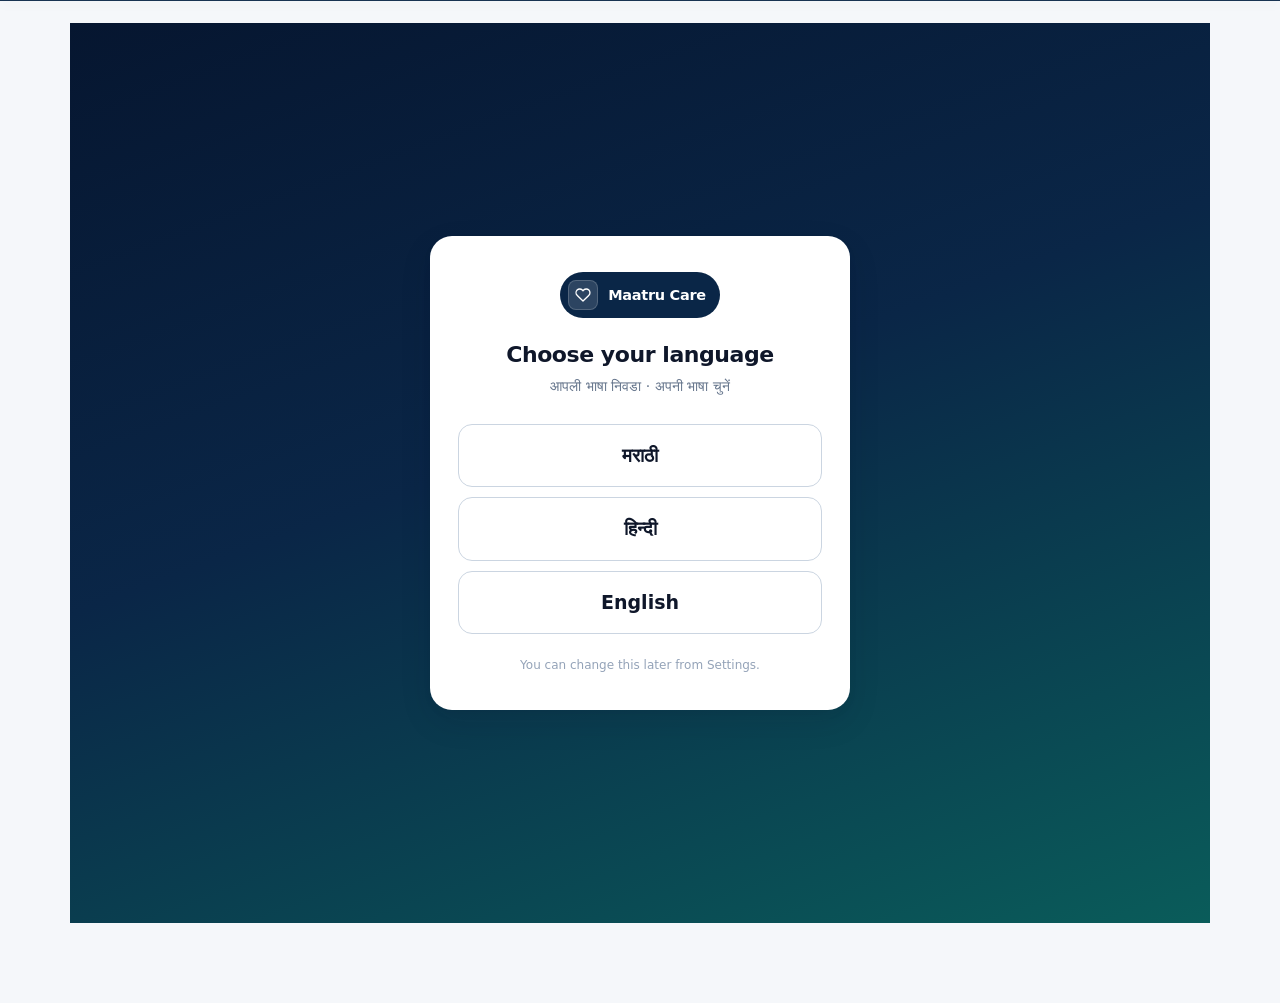
<file: index.html>
<!DOCTYPE html>
<html lang="en">
<head>
<meta charset="utf-8">
<meta name="viewport" content="width=device-width, initial-scale=1, viewport-fit=cover">
<meta name="theme-color" content="#0A2647">
<meta name="color-scheme" content="light">
<title>Maatru Care · Maternal Health Portal</title>
<link rel="icon" href="data:image/svg+xml,<svg xmlns='http://www.w3.org/2000/svg' viewBox='0 0 32 32'><rect width='32' height='32' rx='8' fill='%230A2647'/><path d='M16 24s-7-4.5-7-9.5A4.5 4.5 0 0 1 16 11a4.5 4.5 0 0 1 7 3.5c0 5-7 9.5-7 9.5z' fill='white'/></svg>">
<link rel="stylesheet" href="assets/css/base.css">
<link rel="stylesheet" href="assets/css/layout.css">
<link rel="stylesheet" href="assets/css/components.css">
<link rel="stylesheet" href="assets/css/auth.css">
<link rel="stylesheet" href="assets/css/nav.css">
</head>
<body>
<div id="topbar"></div>
<div id="subheader"></div>
<main id="app" class="app"></main>
<nav id="appnav" class="appnav" aria-label="Primary navigation"></nav>
<div id="sheet" class="sheet" aria-hidden="true"></div>
<div id="toasts" class="toasts" aria-live="polite" aria-atomic="true"></div>

<script src="assets/js/config.js"></script>
<script src="assets/js/i18n.js"></script>
<script src="assets/js/utils.js"></script>
<script src="assets/js/schedule.js"></script>
<script src="assets/js/store.js"></script>
<script src="assets/js/seed.js"></script>
<script src="assets/js/components.js"></script>
<script src="assets/js/charts.js"></script>
<script src="assets/js/views.auth.js"></script>
<script src="assets/js/views.asha.js"></script>
<script src="assets/js/views.woman.js"></script>
<script src="assets/js/views.detail.js"></script>
<script src="assets/js/app.js"></script>
</body>
</html>
</file>
<file: assets/css/base.css>
/* ============================================================
   base.css — tokens, reset, typography, utilities
   ============================================================ */
*,*::before,*::after{box-sizing:border-box}
*{margin:0;padding:0}

:root{
  --font-sans:"Noto Sans","Noto Sans Devanagari",system-ui,
              -apple-system,"Segoe UI",Roboto,"Helvetica Neue",Arial,sans-serif;
  --font-mono:ui-monospace,SFMono-Regular,Menlo,Consolas,monospace;

  --fs-display:2.125rem;
  --fs-h1:1.625rem;
  --fs-h2:1.375rem;
  --fs-h3:1.1875rem;
  --fs-body-lg:1.125rem;
  --fs-body:1rem;
  --fs-body-sm:0.875rem;
  --fs-caption:0.8125rem;
  --fs-pill:0.75rem;

  --lh-tight:1.2;
  --lh-snug:1.35;
  --lh-body:1.55;
  --lh-devanagari:1.65;

  --navy-950:#061630;
  --navy-900:#0A2647;
  --navy-800:#0F3358;
  --navy-700:#1E4269;
  --navy-100:#DCE7F5;
  --navy-50:#F0F5FC;

  --brand-900:#08302e;
  --brand-800:#0A5C5A;
  --brand-700:#0E7C7B;
  --brand-600:#14A39A;
  --brand-500:#2DC4B8;
  --brand-100:#CCFBF1;
  --brand-50:#F0FDFA;

  --rose-800:#9F1239;
  --rose-700:#BE123C;
  --rose-600:#E11D48;
  --rose-100:#FFE4E6;
  --rose-50:#FFF1F2;

  --ok-700:#15803D;   --ok-600:#16A34A;   --ok-100:#DCFCE7;   --ok-50:#F0FDF4;
  --warn-700:#B45309; --warn-600:#D97706; --warn-100:#FEF3C7; --warn-50:#FFFBEB;
  --bad-700:#991B1B;  --bad-600:#DC2626;  --bad-100:#FEE2E2;  --bad-50:#FEF2F2;
  --info-700:#0E7490; --info-600:#0891B2; --info-100:#CFFAFE; --info-50:#ECFEFF;

  --ink-900:#0F172A; --ink-800:#1E293B; --ink-700:#334155;
  --ink-600:#475569; --ink-500:#64748B; --ink-400:#94A3B8;
  --ink-300:#CBD5E1; --ink-200:#E2E8F0; --ink-100:#F1F5F9; --ink-50:#F8FAFC;

  --surface:#FFFFFF;
  --surface-2:#F8FAFC;
  --bg:#F5F7FA;
  --line:#E4E8F0;
  --line-strong:#CBD5E1;

  --r-xs:6px; --r-sm:9px; --r:12px; --r-md:14px;
  --r-lg:16px; --r-xl:22px; --r-full:999px;

  --sh-xs:0 1px 2px rgba(15,23,42,.05);
  --sh-sm:0 1px 3px rgba(15,23,42,.07), 0 1px 2px rgba(15,23,42,.04);
  --sh-md:0 4px 12px rgba(15,23,42,.08), 0 2px 4px rgba(15,23,42,.04);
  --sh-lg:0 12px 32px rgba(15,23,42,.10), 0 4px 8px rgba(15,23,42,.04);
  --sh-brand:0 4px 12px rgba(14,124,123,.25);
  --sh-rose:0 4px 12px rgba(190,18,60,.22);

  --sp-1:4px; --sp-2:8px; --sp-3:12px; --sp-4:16px; --sp-5:20px;
  --sp-6:24px; --sp-8:32px; --sp-10:40px;

  --ease:cubic-bezier(.4,0,.2,1);
  --dur:.16s;

  --chart-sys:#be123c;
  --chart-dia:#0f766e;

  /* topbar height — used by sticky subheader */
  --topbar-h:56px;
}
@media (max-width:640px){ :root{ --topbar-h:48px } }

html{-webkit-text-size-adjust:100%;text-size-adjust:100%}
body{
  font-family:var(--font-sans);
  font-size:var(--fs-body);
  line-height:var(--lh-body);
  color:var(--ink-900);
  background:var(--bg);
  -webkit-font-smoothing:antialiased;
  -moz-osx-font-smoothing:grayscale;
  min-height:100vh;
  overscroll-behavior-y:contain;
}

html[lang="mr"] body,
html[lang="hi"] body{line-height:var(--lh-devanagari)}

h1,h2,h3,h4{
  line-height:var(--lh-tight);
  color:var(--ink-900);
  font-weight:700;
  letter-spacing:-.02em;
}
h1{font-size:var(--fs-h1)}
h2{font-size:var(--fs-h2)}
h3{font-size:var(--fs-h3)}
h4{font-size:var(--fs-body)}

a{color:var(--brand-700);text-decoration:none;font-weight:600}
a:hover{text-decoration:underline;color:var(--brand-800)}

button{font:inherit;color:inherit;background:none;border:none;cursor:pointer}
input,select,textarea{font:inherit;color:inherit}
img,svg{display:block;max-width:100%}
table{border-collapse:collapse;width:100%}
ul{list-style:none}

:focus{outline:none}
:focus-visible{outline:2px solid var(--brand-700);outline-offset:2px;border-radius:4px}

::selection{background:var(--brand-100);color:var(--brand-900)}

.u-muted{color:var(--ink-500)}
.u-tiny{font-size:var(--fs-caption);line-height:1.4}
.u-small{font-size:var(--fs-body-sm);line-height:1.45}
.u-mono{font-family:var(--font-mono);letter-spacing:.02em;font-variant-numeric:tabular-nums}
.u-bold{font-weight:700}
.u-nowrap{white-space:nowrap}
.u-truncate{overflow:hidden;text-overflow:ellipsis;white-space:nowrap}
.u-center{text-align:center}
.u-right{text-align:right}
.u-hide{display:none !important}
.u-sr{position:absolute;width:1px;height:1px;padding:0;margin:-1px;
      overflow:hidden;clip:rect(0 0 0 0);white-space:nowrap;border:0}

.u-row{display:flex;align-items:center;gap:var(--sp-3)}
.u-between{display:flex;align-items:center;justify-content:space-between;
           gap:var(--sp-3);flex-wrap:wrap}
.u-stack{display:flex;flex-direction:column;gap:var(--sp-3)}
.u-grid{display:grid;gap:var(--sp-4)}
.u-grid-2{grid-template-columns:repeat(auto-fit,minmax(300px,1fr))}
.u-grid-3{grid-template-columns:repeat(auto-fit,minmax(200px,1fr))}
.u-grid-4{grid-template-columns:repeat(auto-fit,minmax(150px,1fr))}

.stat__n,.item__value,table.data td.num,.kv dd{font-variant-numeric:tabular-nums}

/* relative timestamp style */
.u-rel{
  font-size:var(--fs-caption);font-weight:700;
  color:var(--ink-500);
  font-variant-numeric:tabular-nums;
  letter-spacing:.01em;
}

@media (prefers-reduced-motion: reduce){
  *,*::before,*::after{animation-duration:.01ms !important;
    transition-duration:.01ms !important;scroll-behavior:auto !important}
}

html[lang="mr"] .pill,
html[lang="hi"] .pill{letter-spacing:0;text-transform:none;font-weight:700}

/* ── Devanagari line-height — collapse guard ─────────────
   Fixes cramped Marathi/Hindi labels inside list rows,
   tab strips, item rows, and stat captions.               */
html[lang="mr"] .item__label,
html[lang="hi"] .item__label{line-height:1.55}

html[lang="mr"] .tab,
html[lang="hi"] .tab{letter-spacing:0}

html[lang="mr"] .stat__l,
html[lang="hi"] .stat__l{letter-spacing:0;text-transform:none;font-size:12px}

/* lang picker + lang pill */
.lang-pill{
  display:inline-flex;align-items:center;gap:6px;
  background:var(--surface);border:1px solid var(--line-strong);
  border-radius:var(--r-full);
  padding:4px 10px;margin-bottom:20px;
  box-shadow:var(--sh-xs);
}
.lang-pill__icon{color:var(--ink-500);display:grid;place-items:center}
.lang-pill__icon svg{width:14px;height:14px}
.lang-pill__select{
  border:none;background:transparent;
  font-size:12.5px;font-weight:700;color:var(--ink-800);
  padding:2px 6px 2px 2px;min-height:auto;
  -webkit-appearance:none;appearance:none;cursor:pointer;
}
.lang-pill__select:focus{outline:none}

.langpicker{
  min-height:100vh;
  display:flex;align-items:center;justify-content:center;
  padding:32px 20px;
  background:linear-gradient(160deg,
    var(--navy-950) 0%, var(--navy-900) 45%, var(--brand-800) 100%);
}
.langpicker__card{
  width:100%;max-width:420px;
  background:var(--surface);border-radius:var(--r-xl);
  padding:36px 28px;box-shadow:var(--sh-lg);
  text-align:center;
}
.langpicker__brand{
  display:inline-flex;align-items:center;gap:10px;
  background:var(--navy-900);
  padding:8px 14px 8px 8px;
  border-radius:var(--r-full);
  margin-bottom:24px;
}
.langpicker__brand .brand__mark{
  width:30px;height:30px;border-radius:8px;
  background:rgba(255,255,255,.14);
}
.langpicker__brand .brand__mark svg{width:16px;height:16px}
.langpicker__brand .auth__brandname{font-size:14.5px}
.langpicker__title{
  font-size:22px;font-weight:700;color:var(--ink-900);
  margin-bottom:8px;letter-spacing:-.02em;
}
.langpicker__sub{
  font-size:14px;color:var(--ink-500);margin-bottom:26px;
}
.langpicker__opts{display:flex;flex-direction:column;gap:10px}
.langpicker__opt{
  padding:16px;
  font-size:19px;font-weight:700;
  background:var(--surface);color:var(--ink-900);
  border:1.5px solid var(--line-strong);
  border-radius:var(--r-md);
  transition:all var(--dur) var(--ease);
  min-height:60px;
}
.langpicker__opt:hover{
  border-color:var(--brand-700);
  background:var(--brand-50);
  transform:translateY(-1px);
}
.langpicker__note{
  font-size:12px;color:var(--ink-400);
  margin-top:22px;line-height:1.5;
}
</file>
<file: assets/css/layout.css>
/* ============================================================
   layout.css — shell, topbar, page, cards, auth split
   ============================================================ */

#topbar{
  position:sticky;top:0;z-index:60;
  background:var(--navy-900);
  color:#fff;
  border-bottom:1px solid rgba(255,255,255,.06);
  box-shadow:0 2px 12px rgba(6,22,48,.15);
  transition:transform .22s var(--ease);
  will-change:transform;
}
#topbar.is-hidden{transform:translateY(-100%)}

.topbar{
  max-width:1180px;margin:0 auto;
  padding:12px 20px;
  display:flex;align-items:center;gap:var(--sp-4);flex-wrap:wrap;
  min-height:56px;
}
.brand{display:flex;align-items:center;gap:12px;min-width:0}
.brand__mark{
  width:36px;height:36px;flex:none;border-radius:10px;
  background:rgba(255,255,255,.12);
  border:1px solid rgba(255,255,255,.18);
  display:grid;place-items:center;
}
.brand__mark svg{width:20px;height:20px}
.brand__text{min-width:0}
.brand__name{
  display:block;
  font-size:15.5px;font-weight:700;letter-spacing:-.01em;
  line-height:1.15;color:#fff;
}
.brand__sub{
  display:block;
  font-size:11px;color:rgba(255,255,255,.6);
  letter-spacing:.06em;text-transform:uppercase;font-weight:600;
  margin-top:2px;
}
.topbar__spacer{flex:1 1 auto}

.session{
  display:flex;align-items:center;gap:10px;
  background:rgba(255,255,255,.08);
  border:1px solid rgba(255,255,255,.14);
  border-radius:var(--r-full);
  padding:5px 6px;
}
.session__avatar{
  width:32px;height:32px;flex:none;border-radius:50%;
  background:rgba(255,255,255,.95);color:var(--navy-900);
  display:grid;place-items:center;font-weight:700;font-size:13px;
}
.session__meta{display:block;line-height:1.2;padding-right:2px;min-width:0}
.session__name{
  display:block;
  font-size:12.5px;font-weight:700;color:#fff;
}
.session__role{
  display:block;
  font-size:10.5px;font-weight:700;letter-spacing:.06em;
  text-transform:uppercase;color:rgba(255,255,255,.6);
  margin-top:1px;
}
.session__out{
  width:32px;height:32px;flex:none;border-radius:50%;
  display:grid;place-items:center;color:#fff;
  background:rgba(255,255,255,.06);
  border:1px solid rgba(255,255,255,.12);
  transition:background var(--dur) var(--ease);
}
.session__out:hover{background:rgba(255,255,255,.2)}
.session__out svg{width:15px;height:15px}

.app{max-width:1180px;margin:0 auto;padding:22px 20px 80px}

/* ── sticky patient sub-header ─────────────────────────── */
#subheader:empty{display:none}
.subheader{
  position:sticky;top:var(--topbar-h);z-index:55;
  background:var(--surface);
  border-bottom:1px solid var(--line);
  transition:top .22s var(--ease);
}
body.topbar-hidden .subheader{top:0}
.subheader__inner{
  max-width:1180px;margin:0 auto;
  padding:8px 20px;
  display:flex;align-items:center;gap:10px;
  min-height:42px;
}
.subheader__dot{
  width:8px;height:8px;border-radius:50%;flex:none;
  background:var(--ink-300);
}
.subheader__dot.is-hrp{background:var(--rose-700);box-shadow:0 0 0 3px var(--rose-100)}
.subheader__name{
  font-size:13.5px;font-weight:700;color:var(--ink-900);
  min-width:0;overflow:hidden;text-overflow:ellipsis;white-space:nowrap;
}
.subheader__id{
  font-family:var(--font-mono);font-size:11.5px;font-weight:700;
  color:var(--ink-500);letter-spacing:.02em;flex:none;
  background:var(--navy-50);border:1px solid var(--navy-100);
  padding:2px 7px;border-radius:var(--r-xs);
}
.subheader__hrp{
  margin-left:auto;flex:none;
  display:inline-flex;align-items:center;gap:5px;
  font-size:10.5px;font-weight:800;letter-spacing:.05em;
  text-transform:uppercase;
  color:var(--rose-800);background:var(--rose-100);
  padding:3px 8px;border-radius:var(--r-full);
}
.subheader__back{
  width:34px;height:34px;flex:none;border-radius:50%;
  display:grid;place-items:center;
  color:var(--ink-700);background:var(--ink-100);
  margin-left:-4px;
}
.subheader__back svg{width:16px;height:16px}
.subheader__back:hover{background:var(--ink-200)}

/* ── inline greeting (replaces session meta on mobile) ─── */
.greeting{
  display:flex;align-items:center;gap:11px;
  margin:0 0 16px;
}
.greeting__avatar{
  width:40px;height:40px;flex:none;border-radius:50%;
  background:var(--navy-900);color:#fff;
  display:grid;place-items:center;
  font-weight:700;font-size:15px;letter-spacing:-.01em;
}
.greeting__meta{line-height:1.25;min-width:0}
.greeting__hi{
  font-size:16px;font-weight:700;color:var(--ink-900);
  letter-spacing:-.01em;
}
.greeting__role{
  display:flex;align-items:center;gap:7px;
  font-size:11px;font-weight:700;letter-spacing:.06em;
  text-transform:uppercase;color:var(--ink-500);margin-top:3px;
}
.greeting__role .chip-id{font-size:10.5px;padding:2px 7px}

.page-head{margin:2px 0 18px}
.page-head h1{font-size:var(--fs-h1)}
.page-head p{color:var(--ink-500);font-size:var(--fs-body-sm);margin-top:6px}

.section-head{
  display:flex;align-items:center;justify-content:space-between;
  gap:var(--sp-3);flex-wrap:wrap;margin:26px 0 12px;
}
.section-head h2{font-size:var(--fs-h3)}
.section-head .count{
  font-size:var(--fs-caption);font-weight:700;color:var(--ink-600);
  background:var(--ink-100);border-radius:var(--r-full);padding:4px 12px;
}

.card{
  background:var(--surface);
  border:1px solid var(--line);
  border-radius:var(--r-lg);
  box-shadow:var(--sh-sm);
  padding:18px;
}
.card + .card{margin-top:14px}
.card__head{
  display:flex;align-items:center;justify-content:space-between;
  gap:var(--sp-3);flex-wrap:wrap;margin-bottom:14px;
}
.card__title{
  display:flex;align-items:center;gap:9px;
  font-size:var(--fs-h3);font-weight:700;color:var(--ink-900);
}
.card__title svg{width:18px;height:18px;color:var(--brand-700);flex:none}
.card__body{font-size:var(--fs-body)}
.card--flush{padding:0}
.card--flush .card__head{padding:18px 18px 0;margin-bottom:12px}

.divider{height:1px;background:var(--line);margin:14px 0}

.stats{
  display:grid;gap:12px;
  grid-template-columns:repeat(auto-fit,minmax(150px,1fr));
}
.stat{
  background:var(--surface);
  border:1px solid var(--line);
  border-radius:var(--r-md);
  padding:14px 16px;
  box-shadow:var(--sh-xs);
  position:relative;overflow:hidden;
}
.stat::before{
  content:'';position:absolute;left:0;top:0;bottom:0;width:4px;
  background:var(--ink-200);
}
.stat--brand::before{background:var(--brand-700)}
.stat--rose::before{background:var(--rose-700)}
.stat--warn::before{background:var(--warn-700)}
.stat--bad::before{background:var(--bad-700)}
.stat__n{
  font-size:28px;font-weight:700;letter-spacing:-.03em;
  line-height:1.1;color:var(--ink-900);
}
.stat--brand .stat__n{color:var(--brand-700)}
.stat--rose .stat__n{color:var(--rose-700)}
.stat--warn .stat__n{color:var(--warn-700)}
.stat--bad .stat__n{color:var(--bad-700)}
.stat__l{
  font-size:11px;font-weight:700;letter-spacing:.06em;
  text-transform:uppercase;color:var(--ink-500);margin-top:6px;
  line-height:1.3;
}

.wcard{transition:all var(--dur) var(--ease)}
.wcard:hover{
  border-color:var(--brand-700) !important;
  box-shadow:var(--sh-md) !important;
  transform:translateY(-1px);
}
.pickrow{transition:all var(--dur) var(--ease)}
.pickrow:hover{
  border-color:var(--brand-700) !important;
  box-shadow:var(--sh-md) !important;
  transform:translateY(-1px);
}

/* ── floating action button ────────────────────────────── */
.fab{
  position:fixed;
  right:16px;
  bottom:calc(72px + env(safe-area-inset-bottom,0px) + 12px);
  width:56px;height:56px;border-radius:50%;
  display:grid;place-items:center;
  background:var(--brand-700);color:#fff;
  box-shadow:var(--sh-lg);
  z-index:80;
  transition:transform .16s var(--ease), filter .16s var(--ease);
}
.fab:hover{filter:brightness(1.08)}
.fab:active{transform:scale(.94)}
.fab svg{width:24px;height:24px}
@media (min-width:641px){ .fab{right:24px} }

/* ── bottom sheet ──────────────────────────────────────── */
.sheet{
  position:fixed;inset:0;z-index:150;
  display:none;
}
.sheet.is-open{display:block}
.sheet__backdrop{
  position:absolute;inset:0;
  background:rgba(6,22,48,.45);
  animation:sheet-fade .18s var(--ease);
}
.sheet__panel{
  position:absolute;left:0;right:0;bottom:0;
  background:var(--surface);
  border-radius:20px 20px 0 0;
  box-shadow:0 -8px 32px rgba(15,23,42,.18);
  padding:8px 18px calc(18px + env(safe-area-inset-bottom,0px));
  max-height:82vh;overflow-y:auto;
  animation:sheet-up .22s var(--ease);
}
.sheet__grab{
  width:40px;height:4px;border-radius:2px;
  background:var(--ink-300);
  margin:8px auto 14px;
}
.sheet__title{
  font-size:16px;font-weight:700;color:var(--ink-900);
  margin-bottom:12px;padding-right:44px;
}
.sheet__close{
  position:absolute;right:12px;top:14px;
  width:34px;height:34px;border-radius:50%;
  display:grid;place-items:center;
  background:var(--ink-100);color:var(--ink-600);
}
.sheet__close svg{width:15px;height:15px}
@keyframes sheet-fade{from{opacity:0}to{opacity:1}}
@keyframes sheet-up{from{transform:translateY(24px)}to{transform:translateY(0)}}

.auth{
  min-height:100vh;
  display:grid;
  grid-template-columns:minmax(0,1fr) minmax(0,1.05fr);
  background:var(--bg);
}
@media (max-width:900px){
  .auth{grid-template-columns:1fr}
  .auth__aside{display:none}
}

.auth__aside{
  position:relative;overflow:hidden;
  background:var(--navy-900);
  background-image:linear-gradient(160deg,
    var(--navy-950) 0%, var(--navy-900) 45%, var(--brand-800) 100%);
  color:#fff;padding:48px 44px;
  display:flex;flex-direction:column;justify-content:space-between;
}
.auth__aside::after{
  content:'';position:absolute;right:-140px;bottom:-160px;
  width:420px;height:420px;border-radius:50%;
  background:radial-gradient(circle,rgba(14,124,123,.3),transparent 68%);
  pointer-events:none;
}
.auth__aside::before{
  content:'';position:absolute;left:-120px;top:-140px;
  width:340px;height:340px;border-radius:50%;
  background:radial-gradient(circle,rgba(190,18,60,.18),transparent 70%);
  pointer-events:none;
}
.auth__brand{
  display:flex;align-items:center;gap:12px;position:relative;z-index:1;
}
.auth__brand .brand__mark{
  width:44px;height:44px;border-radius:12px;
  background:rgba(255,255,255,.14);
  border:1px solid rgba(255,255,255,.2);
}
.auth__brand .brand__mark svg{width:24px;height:24px}
.auth__brandname{font-size:18px;font-weight:700;letter-spacing:-.02em;color:#fff}
.auth__brandsub{
  font-size:11px;letter-spacing:.08em;text-transform:uppercase;
  color:rgba(255,255,255,.6);font-weight:600;
}
.auth__hero{position:relative;z-index:1;max-width:420px}
.auth__hero h1{
  font-size:32px;line-height:1.18;color:#fff;
  letter-spacing:-.03em;margin-bottom:14px;
}
.auth__hero p{color:rgba(255,255,255,.78);font-size:15px;line-height:1.6}
.auth__points{margin-top:28px;display:flex;flex-direction:column;gap:12px}
.auth__points li{
  display:flex;gap:11px;align-items:flex-start;
  font-size:14px;color:rgba(255,255,255,.88);line-height:1.5;
}
.auth__points .tick{
  width:22px;height:22px;flex:none;border-radius:50%;
  background:rgba(255,255,255,.15);
  display:grid;place-items:center;margin-top:1px;
}
.auth__points .tick svg{width:11px;height:11px;color:#fff}
.auth__aside-foot{
  position:relative;z-index:1;
  font-size:12px;color:rgba(255,255,255,.5);
  border-top:1px solid rgba(255,255,255,.1);padding-top:18px;
  line-height:1.6;
}
.auth__panel{
  display:flex;align-items:center;justify-content:center;
  padding:40px 24px;
}
.auth__card{width:100%;max-width:420px}
.auth__card-head{margin-bottom:26px}
.auth__card-head h2{font-size:var(--fs-h2);margin-bottom:8px}
.auth__card-head p{color:var(--ink-500);font-size:var(--fs-body-sm);line-height:1.55}
.auth__switch{
  margin-top:20px;text-align:center;font-size:var(--fs-body-sm);
  color:var(--ink-500);
}
.auth__switch button{
  color:var(--brand-700);font-weight:700;text-decoration:underline;
}
.auth__legal{
  margin-top:22px;text-align:center;font-size:var(--fs-caption);
  color:var(--ink-400);line-height:1.6;
}

/* ============================================================
   MOBILE OVERRIDES  (≤640px)
   ============================================================ */
@media (max-width:640px){

  /* ── compact topbar — single row ──────────────────────── */
  #topbar{box-shadow:0 1px 6px rgba(6,22,48,.12)}

  .topbar{
    min-height:48px;
    padding:6px 12px;
    gap:10px;
    flex-wrap:nowrap;          /* ← stops the second row */
    align-items:center;
  }

  .brand{gap:8px;flex:1 1 auto;min-width:0}
  .brand__mark{width:30px;height:30px;border-radius:8px}
  .brand__mark svg{width:17px;height:17px}
  .brand__text{display:block;min-width:0}

  .brand__name{
    display:block;
    font-size:13.5px;
    line-height:1.15;
    white-space:nowrap;
    overflow:hidden;
    text-overflow:ellipsis;
  }
  .brand__sub{display:none}    /* reclaims a line */

  .session{padding:3px 4px 3px 3px;gap:6px;flex:none}
  .session__avatar{width:28px;height:28px;font-size:12px}

  .session__meta{
    display:block;
    line-height:1.1;
    min-width:0;
    max-width:92px;
  }
  .session__name{
    display:block;
    font-size:12px;
    white-space:nowrap;
    overflow:hidden;
    text-overflow:ellipsis;
  }
  .session__role{display:none}  /* role moves to greeting block */

  .session__out{width:28px;height:28px}
  .session__out svg{width:14px;height:14px}

  .app{padding:14px 14px calc(72px + env(safe-area-inset-bottom,0px))}

  .subheader__inner{padding:7px 14px;min-height:40px;gap:8px}
  .subheader__name{font-size:13px}

  .card{padding:14px}
  .card + .card{margin-top:12px}
  .card__head{margin-bottom:12px}
  .card__title{font-size:16px}

  .greeting{margin-bottom:14px}
  .greeting__avatar{width:36px;height:36px;font-size:14px}
  .greeting__hi{font-size:15px}
}

/* 2-col stats on phones (otherwise 1-per-row feels wasteful) */
@media (max-width:520px){
  .stats{grid-template-columns:1fr 1fr;gap:10px}
  .stat{padding:12px 13px}
  .stat__n{font-size:24px}
}

/* very small phones — hide session name, keep avatar */
@media (max-width:360px){
  .session__meta{display:none}
  .session{padding:3px}
  .brand__name{font-size:12.5px}
}
</file>
<file: assets/css/components.css>
/* ============================================================
   components.css — buttons, fields, pills, items, tables, toasts
   ============================================================ */

.btn{
  display:inline-flex;align-items:center;justify-content:center;gap:8px;
  padding:11px 20px;border-radius:var(--r-sm);
  font-size:var(--fs-body);font-weight:700;
  background:var(--brand-700);color:#fff;
  box-shadow:var(--sh-brand);
  transition:transform var(--dur) var(--ease), filter var(--dur) var(--ease),
             box-shadow var(--dur) var(--ease);
  white-space:nowrap;
  min-height:48px;
}
.btn:hover{filter:brightness(1.08);transform:translateY(-1px)}
.btn:active{transform:translateY(0);filter:brightness(.96)}
.btn:disabled{opacity:.55;cursor:not-allowed;transform:none;box-shadow:none;filter:none}
.btn svg{width:16px;height:16px;flex:none}
.btn--block{width:100%}
.btn--sm{padding:8px 14px;font-size:var(--fs-body-sm);border-radius:var(--r-xs);min-height:40px}
.btn--sm svg{width:14px;height:14px}
.btn--ghost{
  background:var(--surface);color:var(--ink-800);
  border:1px solid var(--line-strong);box-shadow:var(--sh-xs);
}
.btn--ghost:hover{background:var(--ink-50);border-color:var(--ink-400);filter:none}
.btn--rose{background:var(--rose-700);box-shadow:var(--sh-rose)}
.btn--quiet{
  background:transparent;color:var(--ink-500);box-shadow:none;
  padding:6px 10px;font-weight:600;min-height:auto;
}
.btn--quiet:hover{background:var(--ink-100);color:var(--ink-800);filter:none;transform:none}
.btn--link{
  background:none;box-shadow:none;color:var(--brand-700);
  padding:0;text-decoration:underline;font-weight:700;min-height:auto;
}
.btn--link:hover{filter:none;transform:none;color:var(--brand-800)}

.field{display:block;margin-bottom:16px}
.field__label{
  display:block;font-size:var(--fs-body-sm);font-weight:700;
  color:var(--ink-800);margin-bottom:6px;letter-spacing:.005em;
}
.field__hint{
  display:block;font-size:var(--fs-caption);
  color:var(--ink-500);margin-top:6px;line-height:1.4;
}
.field__wrap{position:relative}
.field__wrap svg{
  position:absolute;left:14px;top:50%;transform:translateY(-50%);
  width:18px;height:18px;color:var(--ink-400);pointer-events:none;
}
.field__wrap input{padding-left:42px}

.input,input[type=text],input[type=date],input[type=number],
input[type=tel],input[type=password],input[type=search],select,textarea{
  width:100%;
  padding:12px 14px;
  font-size:var(--fs-body);
  color:var(--ink-900);
  background:var(--surface);
  border:1px solid var(--line-strong);
  border-radius:var(--r-sm);
  transition:border-color var(--dur) var(--ease), box-shadow var(--dur) var(--ease);
  -webkit-appearance:none;appearance:none;
  min-height:48px;
}
.input:hover,input:hover,select:hover,textarea:hover{border-color:var(--ink-400)}
.input:focus,input:focus,select:focus,textarea:focus{
  outline:none;border-color:var(--brand-700);
  box-shadow:0 0 0 3px rgba(14,124,123,.15);
}
.input--lg{
  padding:14px 16px;font-size:17px;letter-spacing:.05em;
  font-family:var(--font-mono);text-transform:uppercase;
}
.input--code{
  text-align:center;letter-spacing:.5em;font-family:var(--font-mono);
  font-size:20px;padding-left:14px;text-indent:.5em;font-weight:600;
}
.input--error{border-color:var(--bad-600);box-shadow:0 0 0 3px rgba(220,38,38,.12)}

.form__error{
  display:flex;align-items:flex-start;gap:10px;
  background:var(--bad-50);border:1px solid var(--bad-100);
  color:var(--bad-700);border-radius:var(--r-sm);
  padding:12px 14px;font-size:var(--fs-body-sm);font-weight:600;
  margin-bottom:16px;line-height:1.5;
}
.form__error svg{width:16px;height:16px;flex:none;margin-top:2px}
.form__note{
  background:var(--info-50);border:1px solid var(--info-100);
  color:var(--info-700);border-radius:var(--r-sm);
  padding:12px 14px;font-size:var(--fs-body-sm);margin-bottom:16px;
  line-height:1.5;
}
.form__row{display:flex;gap:10px;flex-wrap:wrap;align-items:center}
.form__row > *{flex:1;min-width:120px}
.form__row > .btn{flex:0 0 auto;min-width:0}

.pill{
  display:inline-flex;align-items:center;gap:5px;
  font-size:var(--fs-pill);font-weight:700;letter-spacing:.04em;
  text-transform:uppercase;
  padding:4px 10px;border-radius:var(--r-full);
  white-space:nowrap;
  background:var(--ink-100);color:var(--ink-700);
  line-height:1.2;
}
.pill--done{background:var(--ok-100);color:var(--ok-700)}
.pill--due{background:var(--warn-100);color:var(--warn-700)}
.pill--overdue{background:var(--bad-100);color:var(--bad-700)}
.pill--upcoming{background:var(--ink-100);color:var(--ink-600)}
.pill--brand{background:var(--brand-100);color:var(--brand-800)}
.pill--rose{background:var(--rose-100);color:var(--rose-800)}
.pill--plain{background:transparent;border:1px solid var(--line-strong)}

.bar{height:8px;border-radius:var(--r-full);background:var(--ink-100);overflow:hidden}
.bar > i{
  display:block;height:100%;border-radius:var(--r-full);
  background:linear-gradient(90deg,var(--brand-700),var(--brand-500));
  transition:width .35s var(--ease);
}
.bar--rose > i{background:linear-gradient(90deg,var(--rose-700),#FB7185)}
.bar--warn > i{background:linear-gradient(90deg,var(--warn-700),#F59E0B)}
.bar--sm{height:6px}
.bar--lg{height:10px}

.tabs{
  display:flex;gap:4px;overflow-x:auto;
  padding:5px;margin-bottom:16px;
  background:var(--surface);border:1px solid var(--line);
  border-radius:var(--r-full);
  box-shadow:var(--sh-xs);
  scrollbar-width:none;
  -webkit-overflow-scrolling:touch;
}
.tabs::-webkit-scrollbar{display:none}
.tab{
  padding:9px 16px;border-radius:var(--r-full);
  font-size:var(--fs-body-sm);font-weight:700;color:var(--ink-500);
  white-space:nowrap;
  transition:background var(--dur) var(--ease), color var(--dur) var(--ease);
  min-height:40px;
}
.tab:hover{background:var(--ink-50);color:var(--ink-800)}
.tab.is-on{
  background:var(--brand-700);color:#fff;
  box-shadow:0 3px 10px rgba(14,124,123,.28);
}

.item{
  display:flex;align-items:center;gap:12px;
  padding:12px 2px;border-bottom:1px solid var(--line);
}
.item:last-child{border-bottom:none}
.item__main{display:flex;align-items:center;gap:12px;flex:1;min-width:0}
.item__text{min-width:0}
.item__label{
  font-size:var(--fs-body-sm);font-weight:700;color:var(--ink-900);
  display:flex;align-items:center;gap:7px;flex-wrap:wrap;
  line-height:1.4;
}
.item__sub{font-size:var(--fs-caption);color:var(--ink-500);margin-top:3px;line-height:1.45}
.item__right{
  display:flex;flex-direction:column;align-items:flex-end;
  gap:4px;flex:none;text-align:right;
}
.item__date{font-size:var(--fs-caption);color:var(--ink-500);font-weight:600;white-space:nowrap}
.item__value{
  font-size:var(--fs-caption);font-weight:700;color:var(--brand-800);
  background:var(--brand-50);border:1px solid var(--brand-100);
  padding:3px 9px;border-radius:var(--r-xs);
  font-family:var(--font-mono);
}
.item.is-done .item__label{
  color:var(--ink-500);
  text-decoration:line-through;text-decoration-color:var(--ink-300);
}
.item.is-done .item__sub{color:var(--ink-400)}

.tick{
  width:30px;height:30px;flex:none;border-radius:8px;
  border:2px solid var(--ink-300);background:var(--surface);
  display:grid;place-items:center;color:#fff;
  transition:all var(--dur) var(--ease);
  position:relative;
}
.tick svg{width:15px;height:15px;opacity:0;transition:opacity var(--dur) var(--ease)}
.tick:hover{border-color:var(--brand-700);background:var(--brand-50)}
.tick.is-on{
  background:var(--ok-700);border-color:var(--ok-700);
  box-shadow:0 2px 8px rgba(21,128,61,.28);
  animation:tick-pop .18s var(--ease);
}
.tick.is-on svg{opacity:1}
.tick--static{cursor:default;pointer-events:none}
.tick--static:hover{border-color:var(--ink-300);background:var(--surface)}
@keyframes tick-pop{
  0%{transform:scale(1)}
  50%{transform:scale(.88)}
  100%{transform:scale(1)}
}

.table-wrap{overflow-x:auto;margin:0 -18px -18px;padding:0 18px 18px}
table.data{width:100%;font-size:var(--fs-body-sm);min-width:520px}
table.data th{
  text-align:left;font-size:11px;font-weight:700;
  letter-spacing:.06em;text-transform:uppercase;color:var(--ink-500);
  padding:10px;border-bottom:1px solid var(--line);white-space:nowrap;
}
table.data td{
  padding:12px 10px;border-bottom:1px solid var(--line);
  color:var(--ink-700);vertical-align:middle;
}
table.data tr:last-child td{border-bottom:none}
table.data tbody tr:hover{background:var(--ink-50)}
table.data td.num{
  font-variant-numeric:tabular-nums;font-weight:700;color:var(--ink-900);
}
table.data td.is-bad{color:var(--bad-700)}

.alert{
  display:flex;gap:12px;align-items:flex-start;
  border-radius:var(--r-md);
  padding:14px 16px;font-size:var(--fs-body-sm);line-height:1.55;
  margin-bottom:14px;border:1px solid transparent;
}
.alert svg{width:18px;height:18px;flex:none;margin-top:2px}
.alert b{font-weight:700}
.alert--danger{background:var(--bad-50);border-color:var(--bad-100);color:var(--bad-700)}
.alert--warn{background:var(--warn-50);border-color:var(--warn-100);color:var(--warn-700)}
.alert--info{background:var(--info-50);border-color:var(--info-100);color:var(--info-700)}
.alert--ok{background:var(--ok-50);border-color:var(--ok-100);color:var(--ok-700)}

.kv{display:grid;grid-template-columns:auto 1fr;gap:10px 18px;font-size:var(--fs-body-sm)}
.kv dt{color:var(--ink-500);font-weight:600;white-space:nowrap;line-height:1.5}
.kv dd{
  color:var(--ink-900);font-weight:700;text-align:right;
  overflow-wrap:anywhere;justify-self:end;line-height:1.5;
}
@media (max-width:420px){
  .kv{grid-template-columns:1fr;gap:3px 0}
  .kv dd{text-align:left;justify-self:start;margin-bottom:10px}
}

.empty{
  text-align:center;padding:34px 16px;color:var(--ink-400);
  font-size:var(--fs-body-sm);line-height:1.6;
}
.empty svg{width:36px;height:36px;margin:0 auto 12px;color:var(--ink-300)}
.empty b{display:block;color:var(--ink-700);font-size:var(--fs-body);margin-bottom:4px}

details.disclosure summary{
  cursor:pointer;list-style:none;
  font-size:var(--fs-body-sm);font-weight:700;color:var(--ink-500);
  padding:10px 0;user-select:none;
}
details.disclosure summary::-webkit-details-marker{display:none}
details.disclosure summary::before{
  content:'';display:inline-block;
  width:0;height:0;margin-right:9px;
  border-left:5px solid currentColor;
  border-top:4px solid transparent;border-bottom:4px solid transparent;
  transition:transform var(--dur) var(--ease);
  vertical-align:middle;
}
details.disclosure[open] summary::before{transform:rotate(90deg)}
details.disclosure summary:hover{color:var(--brand-700)}

.legend{
  display:flex;gap:16px;flex-wrap:wrap;font-size:var(--fs-caption);
  color:var(--ink-500);margin-top:12px;font-weight:600;
}
.legend span{display:inline-flex;align-items:center;gap:6px}
.legend i{width:12px;height:3px;border-radius:2px;display:inline-block}

.chip-id{
  display:inline-flex;align-items:center;gap:6px;
  font-family:var(--font-mono);font-size:var(--fs-caption);
  font-weight:700;letter-spacing:.04em;
  background:var(--navy-50);color:var(--navy-900);
  border:1px solid var(--navy-100);
  padding:3px 9px;border-radius:var(--r-xs);
}

.toasts{
  position:fixed;right:20px;bottom:20px;z-index:200;
  display:flex;flex-direction:column;gap:10px;
  pointer-events:none;max-width:min(360px,calc(100vw - 40px));
}
.toast{
  pointer-events:auto;
  display:flex;align-items:flex-start;gap:11px;
  background:var(--navy-900);color:#fff;
  border-radius:var(--r-md);
  padding:13px 16px;font-size:var(--fs-body-sm);font-weight:600;
  line-height:1.5;box-shadow:var(--sh-lg);
  animation:toast-in .22s var(--ease);
}
.toast svg{width:17px;height:17px;flex:none;margin-top:2px}
.toast--ok{background:#0B3D2E}
.toast--ok svg{color:#6EE7B7}
.toast--bad{background:#4C0D16}
.toast--bad svg{color:#FDA4AF}
.toast--info svg{color:#5EEAD4}
@keyframes toast-in{
  from{opacity:0;transform:translateY(10px) scale(.97)}
  to{opacity:1;transform:translateY(0) scale(1)}
}
@media (max-width:520px){
  .toasts{right:12px;left:12px;bottom:12px;max-width:none}
}

/* prominent demo box on login */
.demo{
  margin-top:26px;
  border:1px solid var(--line-strong);
  border-radius:var(--r-sm);
  background:var(--surface-2);
  overflow:hidden;
}
.demo--prominent{
  border-style:solid;
  border-color:var(--info-100);
  background:var(--info-50);
}
.demo summary{
  cursor:pointer;list-style:none;
  padding:12px 14px;font-size:11.5px;font-weight:700;
  letter-spacing:.06em;text-transform:uppercase;
  color:var(--ink-400);
  display:flex;align-items:center;gap:8px;
}
.demo--prominent summary{
  color:var(--info-700);font-weight:800;
  font-size:12px;letter-spacing:.04em;text-transform:none;
}
.demo--prominent summary svg{width:16px;height:16px;flex:none}
.demo summary::-webkit-details-marker{display:none}
.demo summary::before{
  content:'';width:0;height:0;
  border-left:5px solid currentColor;
  border-top:4px solid transparent;border-bottom:4px solid transparent;
  transition:transform var(--dur) var(--ease);
}
.demo[open] summary::before{transform:rotate(90deg)}
.demo summary:hover{color:var(--ink-600)}
.demo__body{padding:0 14px 14px;font-size:var(--fs-caption)}
.demo__row{
  display:flex;align-items:center;justify-content:space-between;
  gap:10px;padding:8px 0;border-top:1px solid var(--line);
}
.demo__row:first-child{border-top:none}
.demo__name{color:var(--ink-700);font-weight:600}
.demo__cred{
  font-family:var(--font-mono);font-size:12px;font-weight:700;
  color:var(--navy-900);background:var(--navy-50);
  border:1px solid var(--navy-100);
  padding:3px 8px;border-radius:var(--r-xs);
  white-space:nowrap;
}
.demo__note{
  margin-top:12px;font-size:11.5px;color:var(--ink-400);
  line-height:1.6;border-top:1px solid var(--line);padding-top:12px;
}
.demo--prominent[open] summary{border-bottom:1px solid var(--info-100)}

/* ============================================================
   MOBILE — touch targets & tap comfort  (≤640px)
   ============================================================ */
@media (max-width:640px){
  .tab{min-height:44px;padding:10px 16px}
  .tick{
    width:36px;height:36px;
    /* invisible tap pad — keeps visual size, raises hit area */
    box-shadow:0 0 0 6px transparent;
  }
  .tick svg{width:16px;height:16px}
  .btn--sm{min-height:44px}
  .auth-tab{min-height:44px}
}
</file>
<file: assets/css/auth.css>
/* ============================================================
   auth.css — login screens
   ============================================================ */

.auth-tabs{
  display:grid;grid-template-columns:1fr 1fr;gap:4px;
  background:var(--ink-100);border-radius:var(--r-sm);
  padding:4px;margin-bottom:26px;
}
.auth-tab{
  padding:10px;border-radius:var(--r-xs);
  font-size:var(--fs-body-sm);font-weight:700;color:var(--ink-500);
  text-align:center;
  transition:all var(--dur) var(--ease);
  display:flex;align-items:center;justify-content:center;gap:8px;
  min-height:40px;
}
.auth-tab svg{width:16px;height:16px}
.auth-tab:hover{color:var(--ink-800)}
.auth-tab.is-on{
  background:var(--surface);color:var(--navy-900);
  box-shadow:var(--sh-sm);
}

.auth-form{margin-top:4px}
.auth-submit{margin-top:24px}

.auth-back{
  display:inline-flex;align-items:center;gap:8px;
  font-size:var(--fs-body-sm);font-weight:700;color:var(--ink-500);
  margin-bottom:20px;padding:6px 0;
}
.auth-back svg{width:15px;height:15px}
.auth-back:hover{color:var(--brand-700)}
</file>
<file: assets/css/nav.css>
/* ============================================================
   nav.css — bottom nav, today, woman view, sync, offline
   ============================================================ */

.appnav{
  position:fixed;
  bottom:0;left:0;right:0;
  z-index:70;
  background:var(--surface);
  border-top:1px solid var(--line);
  box-shadow:0 -2px 12px rgba(15,23,42,.06);
  display:none;
}
body.has-appnav .appnav{display:block}
body.has-appnav .app{padding-bottom:calc(104px + env(safe-area-inset-bottom))}

@media (min-width:1024px){
  .appnav{
    max-width:720px;left:50%;right:auto;
    transform:translateX(-50%);
    border-radius:var(--r-lg) var(--r-lg) 0 0;
    border:1px solid var(--line);border-bottom:none;
  }
}

.appnav__inner{
  display:flex;align-items:stretch;
  max-width:720px;margin:0 auto;
  padding:6px 4px;
  padding-bottom:calc(6px + env(safe-area-inset-bottom));
}
.appnav__item{
  flex:1;display:flex;flex-direction:column;
  align-items:center;justify-content:center;gap:3px;
  padding:8px 6px;border-radius:var(--r-sm);
  color:var(--ink-500);font-size:11px;font-weight:700;
  letter-spacing:.01em;min-height:56px;
  position:relative;
  transition:color var(--dur) var(--ease), background var(--dur) var(--ease);
}
.appnav__item svg{width:24px;height:24px}
.appnav__item:hover{color:var(--ink-800);background:var(--ink-50)}
.appnav__item.is-on{color:var(--brand-700)}
.appnav__item.is-on svg{stroke-width:2.4}
.appnav__item.is-on::before{
  content:'';position:absolute;
  top:-6px;left:50%;transform:translateX(-50%);
  width:32px;height:3px;border-radius:2px;
  background:var(--brand-700);
}
html[lang="mr"] .appnav__item,
html[lang="hi"] .appnav__item{letter-spacing:0}

/* ---------- offline banner ---------- */
.offline-banner{
  position:fixed;
  top:0;left:0;right:0;
  z-index:80;
  background:var(--bad-700);color:#fff;
  display:none;align-items:center;justify-content:center;
  gap:9px;
  padding:8px 16px;
  font-size:12.5px;font-weight:700;
  box-shadow:0 2px 8px rgba(0,0,0,.15);
}
.offline-banner.is-on{display:flex}
.offline-banner svg{width:16px;height:16px;flex:none}
body.has-appnav .offline-banner.is-on ~ main.app{padding-top:44px}

/* ---------- boot loader ---------- */
.boot-loader{
  display:flex;flex-direction:column;align-items:center;justify-content:center;
  gap:14px;padding:80px 20px;color:var(--ink-500);
}
.boot-loader__spinner{
  width:36px;height:36px;border-radius:50%;
  border:3px solid var(--line);
  border-top-color:var(--brand-700);
  animation:boot-spin .8s linear infinite;
}
.boot-loader__text{font-size:14px;font-weight:600}
@keyframes boot-spin{to{transform:rotate(360deg)}}

/* ---------- sync chip ---------- */
.sync-chip{
  display:inline-flex;align-items:center;gap:7px;
  padding:6px 12px;border-radius:var(--r-full);
  font-size:11.5px;font-weight:700;
  white-space:nowrap;
  transition:all .2s var(--ease);
}
.sync-chip__icon{font-size:14px;line-height:1}
.sync-chip--saved  {background:var(--warn-100);color:var(--warn-700)}
.sync-chip--syncing{background:var(--info-100);color:var(--info-700)}
.sync-chip--synced {background:var(--ok-100);color:var(--ok-700)}
.sync-chip--syncing .sync-chip__icon{animation:spin 1.2s linear infinite;display:inline-block}
@keyframes spin{from{transform:rotate(0)}to{transform:rotate(360deg)}}
@media (max-width:520px){
  .sync-chip__label{display:none}
  .sync-chip{padding:6px 9px}
}

/* ---------- today dashboard ---------- */
.today__head{margin-bottom:20px}
.today__greeting{
  font-size:var(--fs-h1);letter-spacing:-.02em;
  color:var(--ink-900);line-height:1.2;
}
.today__sub{
  font-size:var(--fs-body-sm);color:var(--ink-500);margin-top:6px;
}
.today__stats{
  display:grid;grid-template-columns:repeat(4,1fr);
  gap:10px;margin-bottom:18px;
}
@media (max-width:480px){
  .today__stats{gap:8px}
  .today__stats .stat{padding:12px 10px}
  .today__stats .stat__n{font-size:24px}
  .today__stats .stat__l{font-size:10px}
}
.today__scan{
  width:100%;min-height:60px;font-size:15px;
  letter-spacing:.06em;text-transform:uppercase;
  font-weight:700;margin-bottom:26px;
}
html[lang="mr"] .today__scan,
html[lang="hi"] .today__scan{letter-spacing:0;text-transform:none;font-size:16px}

/* ---------- visit card ---------- */
.visit-card{margin-bottom:12px}
.visit-card__time{
  font-size:var(--fs-caption);font-weight:700;color:var(--ink-500);
  margin-bottom:6px;padding-left:4px;
  font-variant-numeric:tabular-nums;
}
.visit-card__body{
  display:flex;align-items:center;gap:14px;width:100%;
  background:var(--surface);border:1px solid var(--line);
  border-radius:var(--r-md);padding:14px 16px;
  text-align:left;box-shadow:var(--sh-xs);
  transition:all var(--dur) var(--ease);
}
.visit-card__body:hover{
  border-color:var(--brand-700);box-shadow:var(--sh-md);
  transform:translateY(-1px);
}
.visit-card__accent{
  width:4px;align-self:stretch;border-radius:2px;
  background:var(--brand-700);flex:none;
}
.visit-card__content{
  flex:1;min-width:0;
  display:flex;flex-direction:column;gap:3px;
}
.visit-card__name{
  font-size:15.5px;font-weight:700;color:var(--ink-900);
  letter-spacing:-.01em;
}
.visit-card__meta{font-size:var(--fs-body-sm);color:var(--ink-600)}
.visit-card__id{
  font-size:var(--fs-caption);color:var(--ink-500);
  font-family:var(--font-mono);letter-spacing:.02em;
}
.visit-card__cta{
  font-size:11.5px;font-weight:700;letter-spacing:.06em;
  text-transform:uppercase;color:var(--brand-700);
  padding:6px 12px;border:1px solid var(--brand-100);
  background:var(--brand-50);border-radius:var(--r-xs);flex:none;
}
html[lang="mr"] .visit-card__cta,
html[lang="hi"] .visit-card__cta{letter-spacing:0;text-transform:none;font-size:12px}

/* ---------- alert row ---------- */
.alert-row{
  display:flex;align-items:center;gap:12px;width:100%;
  padding:13px 14px;border-radius:var(--r-md);
  background:var(--surface);border:1px solid var(--line);
  box-shadow:var(--sh-xs);margin-bottom:8px;
  text-align:left;transition:all var(--dur) var(--ease);
}
.alert-row:hover{
  border-color:var(--ink-300);box-shadow:var(--sh-md);
  transform:translateY(-1px);
}
.alert-row__icon{
  width:34px;height:34px;flex:none;border-radius:50%;
  display:grid;place-items:center;
  font-size:14px;font-weight:800;line-height:1;
}
.alert-row--bad .alert-row__icon{background:var(--bad-100);color:var(--bad-700)}
.alert-row--warn .alert-row__icon{background:var(--warn-100);color:var(--warn-700)}
.alert-row--rose .alert-row__icon{background:var(--rose-100);color:var(--rose-700)}
.alert-row__body{flex:1;min-width:0;display:flex;flex-direction:column;gap:2px}
.alert-row__name{font-size:14.5px;font-weight:700;color:var(--ink-900);line-height:1.3}
.alert-row__meta{font-size:var(--fs-caption);color:var(--ink-500);line-height:1.4}
.alert-row__cta{font-size:22px;color:var(--ink-400);line-height:1;flex:none}

/* ---------- patient search ---------- */
.patient-search{
  position:relative;margin-bottom:12px;
}
.patient-search__icon{
  position:absolute;left:14px;top:50%;transform:translateY(-50%);
  width:18px;height:18px;color:var(--ink-400);pointer-events:none;
}
.patient-search input{
  padding-left:44px;
  font-size:var(--fs-body);
  min-height:48px;
}

/* ---------- filter chips ---------- */
.filter-chips{
  display:flex;gap:8px;overflow-x:auto;
  padding-bottom:4px;scrollbar-width:none;
}
.filter-chips::-webkit-scrollbar{display:none}
.filter-chip{
  padding:8px 16px;border-radius:var(--r-full);
  font-size:var(--fs-body-sm);font-weight:700;
  color:var(--ink-600);background:var(--surface);
  border:1px solid var(--line);white-space:nowrap;
  min-height:36px;transition:all var(--dur) var(--ease);
}
.filter-chip:hover{border-color:var(--brand-700);color:var(--brand-800)}
.filter-chip.is-on{
  background:var(--brand-700);color:#fff;
  border-color:var(--brand-700);
  box-shadow:0 2px 8px rgba(14,124,123,.22);
}

/* ---------- menu row ---------- */
.menu-row{
  display:flex;align-items:center;gap:12px;width:100%;
  padding:14px 18px;text-align:left;
  border-bottom:1px solid var(--line);
  font-size:var(--fs-body);color:var(--ink-800);
  min-height:52px;transition:background var(--dur) var(--ease);
}
.menu-row:last-child{border-bottom:none}
.menu-row:hover{background:var(--ink-50)}
.menu-row__ico{
  width:22px;height:22px;flex:none;
  color:var(--ink-500);
  display:grid;place-items:center;
}
.menu-row__ico svg{width:20px;height:20px}
.menu-row__label{flex:1;font-weight:600}
.menu-row__value{color:var(--ink-500);font-size:var(--fs-body-sm)}
.menu-row__cta{color:var(--ink-400);font-size:20px;line-height:1}

/* ============================================================
   WOMAN VIEW
   ============================================================ */
.woman-home{max-width:640px;margin:0 auto}
.woman-greet{
  display:flex;align-items:center;gap:14px;margin-bottom:18px;
}
.woman-greet__avatar{
  width:54px;height:54px;flex:none;border-radius:50%;
  background:var(--rose-50);color:var(--rose-700);
  display:grid;place-items:center;
  font-weight:700;font-size:20px;
}
.woman-greet__hello{
  font-size:var(--fs-h2);font-weight:700;
  color:var(--ink-900);line-height:1.2;
}
.woman-greet__sub{
  font-size:var(--fs-body-sm);color:var(--ink-500);margin-top:4px;
}

/* countdown chip */
.countdown-chip{
  display:flex;align-items:baseline;gap:8px;
  background:var(--rose-50);border:1px solid var(--rose-100);
  border-radius:var(--r-md);
  padding:10px 14px;margin-bottom:16px;
}
.countdown-chip__label{
  font-size:12.5px;color:var(--rose-800);font-weight:600;
}
.countdown-chip__value{
  font-size:18px;font-weight:800;color:var(--rose-700);
  letter-spacing:-.02em;font-variant-numeric:tabular-nums;
}

/* next step card */
.next-step-card{
  background:linear-gradient(150deg, var(--navy-900) 0%, var(--brand-800) 100%);
  color:#fff;border-radius:var(--r-lg);
  padding:22px 20px;margin-bottom:20px;
  box-shadow:0 8px 22px rgba(10,38,71,.18);
}
.next-step-card--quiet{background:var(--surface);border:1px solid var(--line);box-shadow:var(--sh-sm);color:var(--ink-900)}
.next-step-card__row{display:flex;gap:14px;align-items:flex-start}
.next-step-card__icon{
  width:28px;height:28px;flex:none;margin-top:2px;
  color:rgba(255,255,255,.9);
}
.next-step-card__icon svg{width:24px;height:24px}
.next-step-card__main{flex:1;min-width:0}
.next-step-card__date{
  font-size:24px;font-weight:700;letter-spacing:-.02em;line-height:1.15;
  font-variant-numeric:tabular-nums;
}
.next-step-card__type{
  font-size:15px;color:rgba(255,255,255,.9);margin-top:5px;font-weight:600;
}
.next-step-card__at,
.next-step-card__time{
  display:flex;align-items:center;gap:6px;
  font-size:13.5px;color:rgba(255,255,255,.78);margin-top:5px;
}
.next-step-card__at svg,
.next-step-card__time svg{width:14px;height:14px;flex:none}
.next-step-card--quiet .next-step-card__type{color:var(--ink-500)}

.woman-section-title{
  font-size:11px;font-weight:700;
  letter-spacing:.08em;text-transform:uppercase;
  color:var(--ink-500);
  margin:22px 0 10px;
}
html[lang="mr"] .woman-section-title,
html[lang="hi"] .woman-section-title{
  letter-spacing:0;text-transform:none;font-size:12.5px;
}

/* care checklist */
.care-checklist{display:flex;flex-direction:column;gap:6px}
.care-row{
  display:flex;align-items:center;gap:12px;
  padding:12px 16px;
  background:var(--surface);border:1px solid var(--line);
  border-radius:var(--r-md);box-shadow:var(--sh-xs);
  text-align:left;min-height:56px;
  transition:all var(--dur) var(--ease);
}
.care-row:hover{border-color:var(--brand-700);transform:translateY(-1px)}
.care-row__icon{
  width:26px;height:26px;flex:none;border-radius:50%;
  display:grid;place-items:center;font-size:13px;font-weight:800;
}
.care-row--ok .care-row__icon{background:var(--ok-100);color:var(--ok-700)}
.care-row--warn .care-row__icon{background:var(--warn-100);color:var(--warn-700)}
.care-row--muted .care-row__icon{background:var(--ink-100);color:var(--ink-500)}
.care-row__body{flex:1;min-width:0;display:flex;flex-direction:column;gap:2px}
.care-row__label{font-size:14.5px;color:var(--ink-800);font-weight:600}
.care-row__sub{font-size:12px;color:var(--ink-500);line-height:1.35}
.care-row__cta{color:var(--ink-400);font-size:20px;line-height:1}

/* visits — upcoming */
.visit-upcoming{
  background:var(--surface);border:1px solid var(--line);
  border-left:4px solid var(--brand-700);
  border-radius:var(--r-md);padding:14px 16px;
  box-shadow:var(--sh-xs);margin-bottom:8px;
}
.visit-upcoming__when{
  font-size:15.5px;font-weight:700;color:var(--ink-900);
  font-variant-numeric:tabular-nums;
}
.visit-upcoming__type{
  font-size:14px;color:var(--ink-700);margin-top:4px;font-weight:600;
}
.visit-upcoming__at,
.visit-upcoming__note{
  font-size:13px;color:var(--ink-500);margin-top:4px;line-height:1.45;
  display:flex;align-items:center;gap:6px;
}
.visit-upcoming__at svg{width:14px;height:14px}

/* follow-ups */
.followup-list{display:flex;flex-direction:column;gap:8px}
.followup-item{
  display:flex;gap:12px;align-items:flex-start;
  padding:13px 14px;
  background:var(--surface);border:1px solid var(--line);
  border-radius:var(--r-md);box-shadow:var(--sh-xs);
}
.followup-item--ok{border-left:4px solid var(--ok-700)}
.followup-item--warn{border-left:4px solid var(--warn-700)}
.followup-item__icon{
  width:26px;height:26px;flex:none;border-radius:50%;
  display:grid;place-items:center;font-size:13px;font-weight:800;
}
.followup-item--ok .followup-item__icon{background:var(--ok-100);color:var(--ok-700)}
.followup-item--warn .followup-item__icon{background:var(--warn-100);color:var(--warn-700)}
.followup-item__body{flex:1;min-width:0}
.followup-item__reason{
  font-size:14px;font-weight:700;color:var(--ink-900);line-height:1.35;
}
.followup-item__date{
  font-size:12.5px;color:var(--ink-500);margin-top:3px;
  font-variant-numeric:tabular-nums;
}

/* BP card for woman view */
.bp-card{
  border-radius:var(--r-lg);padding:16px 18px;margin-bottom:14px;
  border:1px solid var(--line);
  background:var(--surface);box-shadow:var(--sh-xs);
}
.bp-card--normal{border-left:4px solid var(--ok-700)}
.bp-card--elevated{border-left:4px solid var(--warn-700);background:var(--warn-50)}
.bp-card--high{border-left:4px solid var(--bad-700);background:var(--bad-50)}
.bp-card__label{
  font-size:11px;font-weight:700;letter-spacing:.06em;
  text-transform:uppercase;color:var(--ink-500);
}
.bp-card__value{
  font-size:32px;font-weight:800;letter-spacing:-.03em;
  color:var(--ink-900);line-height:1.1;margin-top:6px;
  font-variant-numeric:tabular-nums;
  display:flex;align-items:baseline;gap:6px;
}
.bp-card__unit{
  font-size:13px;font-weight:700;color:var(--ink-500);
}
.bp-card__status{
  font-size:13.5px;font-weight:700;margin-top:6px;
}
.bp-card--normal .bp-card__status{color:var(--ok-700)}
.bp-card--elevated .bp-card__status{color:var(--warn-700)}
.bp-card--high .bp-card__status{color:var(--bad-700)}
.bp-card__date{
  font-size:12px;color:var(--ink-500);margin-top:4px;
}

/* medicines */
.med-list{display:flex;flex-direction:column;gap:8px}
.med-item{
  display:flex;gap:12px;align-items:flex-start;
  padding:14px;background:var(--surface);
  border:1px solid var(--line);border-radius:var(--r-md);
  box-shadow:var(--sh-xs);
}
.med-item__icon{
  width:34px;height:34px;flex:none;border-radius:10px;
  background:var(--rose-50);color:var(--rose-700);
  display:grid;place-items:center;
}
.med-item__icon svg{width:18px;height:18px}
.med-item__body{flex:1;min-width:0}
.med-item__name{
  font-size:14.5px;font-weight:700;color:var(--ink-900);line-height:1.3;
}
.med-item__purpose{
  font-size:12.5px;color:var(--brand-800);margin-top:4px;
  font-weight:600;
}
.med-item__line{
  font-size:13px;color:var(--ink-600);margin-top:4px;
}
.med-item__dose{
  font-weight:700;color:var(--brand-800);
  background:var(--brand-50);border:1px solid var(--brand-100);
  padding:1px 7px;border-radius:5px;font-size:12px;
}
.med-item__time{
  font-weight:700;color:var(--ink-800);
}
.med-item__note{
  font-size:12px;color:var(--ink-500);margin-top:5px;
  line-height:1.45;font-style:italic;
}

/* referral list */
.explain{
  background:var(--info-50);border:1px solid var(--info-100);
  border-radius:var(--r-sm);padding:12px 14px;margin-bottom:12px;
  font-size:12.5px;color:var(--info-700);line-height:1.55;
}
.explain summary{
  cursor:pointer;font-weight:700;list-style:none;
  display:flex;align-items:center;gap:8px;
}
.explain summary::-webkit-details-marker{display:none}
.explain summary::before{
  content:'ⓘ';font-weight:800;font-size:14px;
}
.explain[open] summary{margin-bottom:6px}

.ref-list{display:flex;flex-direction:column;gap:8px}
.ref-item{
  display:flex;gap:12px;align-items:flex-start;
  padding:13px 14px;background:var(--surface);
  border:1px solid var(--line);border-radius:var(--r-md);
  box-shadow:var(--sh-xs);
}
.ref-item--warn{border-left:4px solid var(--warn-700)}
.ref-item--ok{border-left:4px solid var(--ok-700)}
.ref-item__icon{
  width:30px;height:30px;flex:none;border-radius:50%;
  display:grid;place-items:center;font-size:14px;font-weight:800;
}
.ref-item--warn .ref-item__icon{background:var(--warn-100);color:var(--warn-700)}
.ref-item--ok .ref-item__icon{background:var(--ok-100);color:var(--ok-700)}
.ref-item__body{flex:1;min-width:0}
.ref-item__to{
  font-size:14.5px;font-weight:700;color:var(--ink-900);
}
.ref-item__reason{
  font-size:13px;color:var(--ink-700);margin-top:3px;line-height:1.45;
}
.ref-item__date{
  font-size:12px;color:var(--ink-500);margin-top:4px;
  font-variant-numeric:tabular-nums;
}
.ref-item__dir{
  display:inline-flex;align-items:center;gap:6px;
  margin-top:8px;font-size:12.5px;font-weight:700;
  color:var(--brand-700);text-decoration:none;
}
.ref-item__dir svg{width:14px;height:14px}
.ref-item__dir:hover{text-decoration:underline}

/* simple care list */
.care-list-card{
  background:var(--surface);border:1px solid var(--line);
  border-radius:var(--r-md);box-shadow:var(--sh-xs);
  padding:6px 4px;
}
.care-list-item{
  display:flex;justify-content:space-between;align-items:center;
  gap:12px;padding:11px 14px;
  border-bottom:1px solid var(--line);
  font-size:13.5px;
}
.care-list-item:last-child{border-bottom:none}
.care-list-item__label{color:var(--ink-800);font-weight:600}
.care-list-item__due{
  font-size:12px;font-weight:700;color:var(--ink-500);
  font-variant-numeric:tabular-nums;white-space:nowrap;
}

/* woman language bar */
.woman-langbar{
  display:flex;gap:4px;justify-content:center;
  padding:6px;margin:0 auto 18px;
  background:var(--surface);border:1px solid var(--line);
  border-radius:var(--r-full);
  box-shadow:var(--sh-xs);
  max-width:340px;flex-wrap:wrap;
}
.woman-langbar__btn{
  flex:1;padding:8px 6px;border-radius:var(--r-full);
  font-size:13px;font-weight:700;color:var(--ink-500);
  min-width:60px;
  transition:all var(--dur) var(--ease);
}
.woman-langbar__btn:hover{color:var(--ink-800);background:var(--ink-50)}
.woman-langbar__btn.is-on{
  background:var(--brand-700);color:#fff;
  box-shadow:0 2px 8px rgba(14,124,123,.24);
}

/* tab strip fade edges */
.tabs-wrap{position:relative}
.tabs-wrap::before,
.tabs-wrap::after{
  content:'';position:absolute;top:0;bottom:0;
  width:22px;pointer-events:none;z-index:1;
  opacity:0.9;
}
.tabs-wrap::before{
  left:0;
  background:linear-gradient(90deg,var(--bg),transparent);
}
.tabs-wrap::after{
  right:0;
  background:linear-gradient(270deg,var(--bg),transparent);
}

/* BP mobile list */
.bp-mobile-list{display:flex;flex-direction:column;gap:8px}
.bp-desktop-table{display:none}
@media (min-width:640px){
  .bp-mobile-list{display:none}
  .bp-desktop-table{display:block}
}
.bp-mobile-item{
  background:var(--surface);border:1px solid var(--line);
  border-radius:var(--r-md);padding:12px 14px;
  box-shadow:var(--sh-xs);
}
.bp-mobile-item--normal{border-left:4px solid var(--ok-700)}
.bp-mobile-item--elevated{border-left:4px solid var(--warn-700)}
.bp-mobile-item--high{border-left:4px solid var(--bad-700)}
.bp-mobile-item__top{
  display:flex;justify-content:space-between;align-items:baseline;gap:10px;
}
.bp-mobile-item__date{
  font-size:12.5px;color:var(--ink-500);font-weight:600;
  font-variant-numeric:tabular-nums;
}
.bp-mobile-item__bp{
  font-size:18px;font-weight:800;color:var(--ink-900);
  letter-spacing:-.02em;font-variant-numeric:tabular-nums;
}
.bp-mobile-item__meta{
  font-size:12px;color:var(--ink-500);margin-top:4px;
}
.bp-mobile-item__note{
  font-size:12px;color:var(--ink-500);margin-top:5px;
  line-height:1.45;font-style:italic;
}



/* ============================================================
   MOBILE overrides for nav.css — appended
   ============================================================ */
@media (max-width:640px){
  /* bottom nav sits flush, safe-area aware */
  .appnav,
  #appnav{
    padding-bottom:env(safe-area-inset-bottom,0px);
  }

  /* any inner language strip (if you kept one) shrinks */
  .lang-bar,
  .language-bar{
    padding:6px 10px;
    font-size:13px;
  }

  /* the strip should not remain sticky under the topbar — it costs 44px */
  .lang-bar.is-sticky,
  .language-bar.is-sticky{
    position:static;
  }
}
</file>
<file: maatru-care/assets/css/base.css>
/* ============================================================
   base.css — design tokens, reset, typography, utilities
   ============================================================ */

*,*::before,*::after{box-sizing:border-box}
*{margin:0;padding:0}

:root{
  /* ---------- typography ---------- */
  --font-sans:"Noto Sans","Noto Sans Devanagari",system-ui,
              -apple-system,"Segoe UI",Roboto,"Helvetica Neue",Arial,sans-serif;
  --font-mono:ui-monospace,SFMono-Regular,Menlo,Consolas,monospace;

  /* Type scale (rem-based for OS text scaling) */
  --fs-display:2.125rem;   /* 34px */
  --fs-h1:1.625rem;        /* 26px */
  --fs-h2:1.375rem;        /* 22px */
  --fs-h3:1.1875rem;       /* 19px */
  --fs-body-lg:1.125rem;   /* 18px */
  --fs-body:1rem;          /* 16px */
  --fs-body-sm:0.875rem;   /* 14px */
  --fs-caption:0.8125rem;  /* 13px */
  --fs-pill:0.75rem;       /* 12px — nothing smaller */

  --lh-tight:1.2;
  --lh-snug:1.35;
  --lh-body:1.55;
  --lh-devanagari:1.65;

  /* ---------- institutional navy (brand, topbar) ---------- */
  --navy-950:#061630;
  --navy-900:#0A2647;
  --navy-800:#0F3358;
  --navy-700:#1E4269;
  --navy-100:#DCE7F5;
  --navy-50:#F0F5FC;

  /* ---------- clinical teal (interactive) ---------- */
  --brand-900:#08302e;
  --brand-800:#0A5C5A;
  --brand-700:#0E7C7B;
  --brand-600:#14A39A;
  --brand-500:#2DC4B8;
  --brand-100:#CCFBF1;
  --brand-50:#F0FDFA;

  /* ---------- maternal rose (accent only) ---------- */
  --rose-800:#9F1239;
  --rose-700:#BE123C;
  --rose-600:#E11D48;
  --rose-100:#FFE4E6;
  --rose-50:#FFF1F2;

  /* ---------- semantic status (AAA on white) ---------- */
  --ok-700:#15803D;   --ok-600:#16A34A;   --ok-100:#DCFCE7;   --ok-50:#F0FDF4;
  --warn-700:#B45309; --warn-600:#D97706; --warn-100:#FEF3C7; --warn-50:#FFFBEB;
  --bad-700:#991B1B;  --bad-600:#DC2626;  --bad-100:#FEE2E2;  --bad-50:#FEF2F2;
  --info-700:#0E7490; --info-600:#0891B2; --info-100:#CFFAFE; --info-50:#ECFEFF;

  /* ---------- neutrals ---------- */
  --ink-900:#0F172A;
  --ink-800:#1E293B;
  --ink-700:#334155;
  --ink-600:#475569;
  --ink-500:#64748B;
  --ink-400:#94A3B8;
  --ink-300:#CBD5E1;
  --ink-200:#E2E8F0;
  --ink-100:#F1F5F9;
  --ink-50:#F8FAFC;

  --surface:#FFFFFF;
  --surface-2:#F8FAFC;
  --bg:#F5F7FA;
  --line:#E4E8F0;
  --line-strong:#CBD5E1;

  /* ---------- radius ---------- */
  --r-xs:6px;
  --r-sm:9px;
  --r:12px;
  --r-md:14px;
  --r-lg:16px;
  --r-xl:22px;
  --r-full:999px;

  /* ---------- shadow (subtle, sunlight-safe) ---------- */
  --sh-xs:0 1px 2px rgba(15,23,42,.05);
  --sh-sm:0 1px 3px rgba(15,23,42,.07), 0 1px 2px rgba(15,23,42,.04);
  --sh-md:0 4px 12px rgba(15,23,42,.08), 0 2px 4px rgba(15,23,42,.04);
  --sh-lg:0 12px 32px rgba(15,23,42,.10), 0 4px 8px rgba(15,23,42,.04);
  --sh-brand:0 4px 12px rgba(14,124,123,.25);
  --sh-rose:0 4px 12px rgba(190,18,60,.22);

  /* ---------- spacing ---------- */
  --sp-1:4px; --sp-2:8px; --sp-3:12px; --sp-4:16px; --sp-5:20px;
  --sp-6:24px; --sp-8:32px; --sp-10:40px;

  --ease:cubic-bezier(.4,0,.2,1);
  --dur:.16s;
}

html{-webkit-text-size-adjust:100%;text-size-adjust:100%}
body{
  font-family:var(--font-sans);
  font-size:var(--fs-body);
  line-height:var(--lh-body);
  color:var(--ink-900);
  background:var(--bg);
  -webkit-font-smoothing:antialiased;
  -moz-osx-font-smoothing:grayscale;
  min-height:100vh;
}

/* Devanagari language adjustments */
html[lang="mr"] body,
html[lang="hi"] body{line-height:var(--lh-devanagari)}

h1,h2,h3,h4{
  line-height:var(--lh-tight);
  color:var(--ink-900);
  font-weight:700;
  letter-spacing:-.02em;
}
h1{font-size:var(--fs-h1)}
h2{font-size:var(--fs-h2)}
h3{font-size:var(--fs-h3)}
h4{font-size:var(--fs-body)}

a{color:var(--brand-700);text-decoration:none;font-weight:600}
a:hover{text-decoration:underline;color:var(--brand-800)}

button{font:inherit;color:inherit;background:none;border:none;cursor:pointer}
input,select,textarea{font:inherit;color:inherit}
img,svg{display:block;max-width:100%}
table{border-collapse:collapse;width:100%}
ul{list-style:none}

:focus{outline:none}
:focus-visible{
  outline:2px solid var(--brand-700);
  outline-offset:2px;
  border-radius:4px;
}

::selection{background:var(--brand-100);color:var(--brand-900)}

/* ---------- utilities ---------- */
.u-muted{color:var(--ink-500)}
.u-tiny{font-size:var(--fs-caption);line-height:1.4}
.u-small{font-size:var(--fs-body-sm);line-height:1.45}
.u-mono{font-family:var(--font-mono);letter-spacing:.02em;font-variant-numeric:tabular-nums}
.u-bold{font-weight:700}
.u-nowrap{white-space:nowrap}
.u-truncate{overflow:hidden;text-overflow:ellipsis;white-space:nowrap}
.u-center{text-align:center}
.u-right{text-align:right}
.u-hide{display:none !important}
.u-sr{position:absolute;width:1px;height:1px;padding:0;margin:-1px;
      overflow:hidden;clip:rect(0 0 0 0);white-space:nowrap;border:0}

.u-row{display:flex;align-items:center;gap:var(--sp-3)}
.u-between{display:flex;align-items:center;justify-content:space-between;
           gap:var(--sp-3);flex-wrap:wrap}
.u-stack{display:flex;flex-direction:column;gap:var(--sp-3)}
.u-grid{display:grid;gap:var(--sp-4)}
.u-grid-2{grid-template-columns:repeat(auto-fit,minmax(300px,1fr))}
.u-grid-3{grid-template-columns:repeat(auto-fit,minmax(200px,1fr))}
.u-grid-4{grid-template-columns:repeat(auto-fit,minmax(150px,1fr))}

/* tabular numerals on all data cells */
.stat__n,
.item__value,
table.data td.num,
.kv dd{
  font-variant-numeric:tabular-nums;
}

@media (prefers-reduced-motion: reduce){
  *,*::before,*::after{animation-duration:.01ms !important;
    transition-duration:.01ms !important;scroll-behavior:auto !important}
}

/* Devanagari-specific tracking fix */
html[lang="mr"] .pill,
html[lang="hi"] .pill{
  letter-spacing:0;
  text-transform:none;
  font-weight:700;
}

/* ---------- chart colour tokens ---------- */
:root{
  --chart-sys:#be123c;
  --chart-dia:#0f766e;
}

/* ---------- lang picker (only kept the base) ---------- */
.lang-pill{
  display:inline-flex;align-items:center;gap:6px;
  background:var(--surface);border:1px solid var(--line-strong);
  border-radius:var(--r-full);
  padding:4px 10px 4px 10px;
  margin-bottom:20px;
  box-shadow:var(--sh-xs);
}
.lang-pill__icon{color:var(--ink-500);display:grid;place-items:center}
.lang-pill__icon svg{width:14px;height:14px}
.lang-pill__select{
  border:none;background:transparent;
  font-size:12.5px;font-weight:700;color:var(--ink-800);
  padding:2px 6px 2px 2px;min-height:auto;
  -webkit-appearance:none;appearance:none;cursor:pointer;
}
.lang-pill__select:focus{outline:none}

.langpicker{
  min-height:100vh;
  display:flex;align-items:center;justify-content:center;
  padding:32px 20px;
  background:linear-gradient(160deg,
    var(--navy-950) 0%, var(--navy-900) 45%, var(--brand-800) 100%);
}
.langpicker__card{
  width:100%;max-width:420px;
  background:var(--surface);border-radius:var(--r-xl);
  padding:36px 28px;box-shadow:var(--sh-lg);
  text-align:center;
}
.langpicker__brand{
  display:inline-flex;align-items:center;gap:10px;
  background:var(--navy-900);
  padding:8px 14px 8px 8px;
  border-radius:var(--r-full);
  margin-bottom:24px;
}
.langpicker__brand .brand__mark{
  width:30px;height:30px;border-radius:8px;
  background:rgba(255,255,255,.14);
}
.langpicker__brand .brand__mark svg{width:16px;height:16px}
.langpicker__brand .auth__brandname{font-size:14.5px}
.langpicker__title{
  font-size:22px;font-weight:700;color:var(--ink-900);
  margin-bottom:8px;letter-spacing:-.02em;
}
.langpicker__sub{
  font-size:14px;color:var(--ink-500);margin-bottom:26px;
}
.langpicker__opts{
  display:flex;flex-direction:column;gap:10px;
}
.langpicker__opt{
  padding:16px;
  font-size:19px;font-weight:700;
  background:var(--surface);color:var(--ink-900);
  border:1.5px solid var(--line-strong);
  border-radius:var(--r-md);
  transition:all var(--dur) var(--ease);
  min-height:60px;
}
.langpicker__opt:hover{
  border-color:var(--brand-700);
  background:var(--brand-50);
  transform:translateY(-1px);
}
.langpicker__note{
  font-size:12px;color:var(--ink-400);
  margin-top:22px;line-height:1.5;
}
</file>
<file: maatru-care/assets/css/layout.css>
/* ============================================================
   layout.css — app shell, topbar, page, cards, auth split
   ============================================================ */

/* ---------- topbar ---------- */
#topbar{
  position:sticky;top:0;z-index:60;
  background:var(--navy-900);
  color:#fff;
  border-bottom:1px solid rgba(255,255,255,.06);
  box-shadow:0 2px 12px rgba(6,22,48,.15);
}
.topbar{
  max-width:1180px;margin:0 auto;
  padding:12px 20px;
  display:flex;align-items:center;gap:var(--sp-4);flex-wrap:wrap;
  min-height:56px;
}
.brand{display:flex;align-items:center;gap:12px;min-width:0}
.brand__mark{
  width:36px;height:36px;flex:none;border-radius:10px;
  background:rgba(255,255,255,.12);
  border:1px solid rgba(255,255,255,.18);
  display:grid;place-items:center;
}
.brand__mark svg{width:20px;height:20px}
.brand__text{min-width:0}
.brand__name{
  font-size:15.5px;font-weight:700;letter-spacing:-.01em;
  line-height:1.15;color:#fff;
}
.brand__sub{
  font-size:11px;color:rgba(255,255,255,.6);
  letter-spacing:.06em;text-transform:uppercase;font-weight:600;
}
.topbar__spacer{flex:1 1 auto}

/* session chip */
.session{
  display:flex;align-items:center;gap:10px;
  background:rgba(255,255,255,.08);
  border:1px solid rgba(255,255,255,.14);
  border-radius:var(--r-full);
  padding:5px 6px;
}
.session__avatar{
  width:32px;height:32px;flex:none;border-radius:50%;
  background:rgba(255,255,255,.95);color:var(--navy-900);
  display:grid;place-items:center;font-weight:700;font-size:13px;
}
.session__meta{line-height:1.2;padding-right:2px}
.session__name{font-size:12.5px;font-weight:700;color:#fff}
.session__role{
  font-size:10.5px;font-weight:700;letter-spacing:.06em;
  text-transform:uppercase;color:rgba(255,255,255,.6);
}
.session__out{
  width:32px;height:32px;flex:none;border-radius:50%;
  display:grid;place-items:center;color:#fff;
  background:rgba(255,255,255,.06);
  border:1px solid rgba(255,255,255,.12);
  transition:background var(--dur) var(--ease);
}
.session__out:hover{background:rgba(255,255,255,.2)}
.session__out svg{width:15px;height:15px}

/* ---------- page ---------- */
.app{max-width:1180px;margin:0 auto;padding:22px 20px 80px}
@media (max-width:640px){
  .app{padding:16px 14px 72px}
  .topbar{padding:10px 14px;min-height:52px}
}

.page-head{margin:2px 0 18px}
.page-head h1{font-size:var(--fs-h1)}
.page-head p{color:var(--ink-500);font-size:var(--fs-body-sm);margin-top:6px}

.section-head{
  display:flex;align-items:center;justify-content:space-between;
  gap:var(--sp-3);flex-wrap:wrap;margin:26px 0 12px;
}
.section-head h2{font-size:var(--fs-h3)}
.section-head .count{
  font-size:var(--fs-caption);font-weight:700;color:var(--ink-600);
  background:var(--ink-100);border-radius:var(--r-full);padding:4px 12px;
}

/* ---------- card ---------- */
.card{
  background:var(--surface);
  border:1px solid var(--line);
  border-radius:var(--r-lg);
  box-shadow:var(--sh-sm);
  padding:18px;
}
.card + .card{margin-top:14px}
.card__head{
  display:flex;align-items:center;justify-content:space-between;
  gap:var(--sp-3);flex-wrap:wrap;margin-bottom:14px;
}
.card__title{
  display:flex;align-items:center;gap:9px;
  font-size:var(--fs-h3);font-weight:700;color:var(--ink-900);
}
.card__title svg{width:18px;height:18px;color:var(--brand-700);flex:none}
.card__body{font-size:var(--fs-body)}
.card--flush{padding:0}
.card--flush .card__head{padding:18px 18px 0;margin-bottom:12px}

.divider{height:1px;background:var(--line);margin:14px 0}

/* ---------- stat grid ---------- */
.stats{
  display:grid;gap:12px;
  grid-template-columns:repeat(auto-fit,minmax(150px,1fr));
}
.stat{
  background:var(--surface);
  border:1px solid var(--line);
  border-radius:var(--r-md);
  padding:14px 16px;
  box-shadow:var(--sh-xs);
  position:relative;overflow:hidden;
}
.stat::before{
  content:'';position:absolute;left:0;top:0;bottom:0;width:4px;
  background:var(--ink-200);
}
.stat--brand::before{background:var(--brand-700)}
.stat--rose::before{background:var(--rose-700)}
.stat--warn::before{background:var(--warn-700)}
.stat--bad::before{background:var(--bad-700)}
.stat__n{
  font-size:28px;font-weight:700;letter-spacing:-.03em;
  line-height:1.1;color:var(--ink-900);
}
.stat--brand .stat__n{color:var(--brand-700)}
.stat--rose .stat__n{color:var(--rose-700)}
.stat--warn .stat__n{color:var(--warn-700)}
.stat--bad .stat__n{color:var(--bad-700)}
.stat__l{
  font-size:11px;font-weight:700;letter-spacing:.06em;
  text-transform:uppercase;color:var(--ink-500);margin-top:6px;
  line-height:1.3;
}
html[lang="mr"] .stat__l,
html[lang="hi"] .stat__l{letter-spacing:0;text-transform:none;font-size:12px}

/* ---------- beneficiary card hover ---------- */
.wcard{transition:all var(--dur) var(--ease)}
.wcard:hover{
  border-color:var(--brand-700) !important;
  box-shadow:var(--sh-md) !important;
  transform:translateY(-1px);
}

/* ---------- role picker (login) ---------- */
.pickrow{transition:all var(--dur) var(--ease)}
.pickrow:hover{
  border-color:var(--brand-700) !important;
  box-shadow:var(--sh-md) !important;
  transform:translateY(-1px);
}

/* ---------- auth split ---------- */
.auth{
  min-height:100vh;
  display:grid;
  grid-template-columns:minmax(0,1fr) minmax(0,1.05fr);
  background:var(--bg);
}
@media (max-width:900px){
  .auth{grid-template-columns:1fr}
  .auth__aside{display:none}
}

.auth__aside{
  position:relative;overflow:hidden;
  background:var(--navy-900);
  background-image:linear-gradient(160deg,
    var(--navy-950) 0%, var(--navy-900) 45%, var(--brand-800) 100%);
  color:#fff;padding:48px 44px;
  display:flex;flex-direction:column;justify-content:space-between;
}
.auth__aside::after{
  content:'';position:absolute;right:-140px;bottom:-160px;
  width:420px;height:420px;border-radius:50%;
  background:radial-gradient(circle,rgba(14,124,123,.3),transparent 68%);
  pointer-events:none;
}
.auth__aside::before{
  content:'';position:absolute;left:-120px;top:-140px;
  width:340px;height:340px;border-radius:50%;
  background:radial-gradient(circle,rgba(190,18,60,.18),transparent 70%);
  pointer-events:none;
}
.auth__brand{
  display:flex;align-items:center;gap:12px;position:relative;z-index:1;
}
.auth__brand .brand__mark{
  width:44px;height:44px;border-radius:12px;
  background:rgba(255,255,255,.14);
  border:1px solid rgba(255,255,255,.2);
}
.auth__brand .brand__mark svg{width:24px;height:24px}
.auth__brandname{font-size:18px;font-weight:700;letter-spacing:-.02em;color:#fff}
.auth__brandsub{
  font-size:11px;letter-spacing:.08em;text-transform:uppercase;
  color:rgba(255,255,255,.6);font-weight:600;
}
.auth__hero{position:relative;z-index:1;max-width:420px}
.auth__hero h1{
  font-size:32px;line-height:1.18;color:#fff;
  letter-spacing:-.03em;margin-bottom:14px;
}
.auth__hero p{color:rgba(255,255,255,.78);font-size:15px;line-height:1.6}
.auth__points{
  margin-top:28px;display:flex;flex-direction:column;gap:12px;
}
.auth__points li{
  display:flex;gap:11px;align-items:flex-start;
  font-size:14px;color:rgba(255,255,255,.88);line-height:1.5;
}
.auth__points .tick{
  width:22px;height:22px;flex:none;border-radius:50%;
  background:rgba(255,255,255,.15);
  display:grid;place-items:center;margin-top:1px;
}
.auth__points .tick svg{width:11px;height:11px;color:#fff}
.auth__aside-foot{
  position:relative;z-index:1;
  font-size:12px;color:rgba(255,255,255,.5);
  border-top:1px solid rgba(255,255,255,.1);padding-top:18px;
  line-height:1.6;
}

.auth__panel{
  display:flex;align-items:center;justify-content:center;
  padding:40px 24px;
}
.auth__card{width:100%;max-width:420px}
.auth__card-head{margin-bottom:26px}
.auth__card-head h2{font-size:var(--fs-h2);margin-bottom:8px}
.auth__card-head p{color:var(--ink-500);font-size:var(--fs-body-sm);line-height:1.55}
.auth__switch{
  margin-top:20px;text-align:center;font-size:var(--fs-body-sm);
  color:var(--ink-500);
}
.auth__switch button{
  color:var(--brand-700);font-weight:700;text-decoration:underline;
}
.auth__legal{
  margin-top:22px;text-align:center;font-size:var(--fs-caption);
  color:var(--ink-400);line-height:1.6;
}
</file>
<file: maatru-care/assets/css/components.css>
/* ============================================================
   components.css — buttons, fields, pills, items, tables, toasts
   ============================================================ */

/* ---------- buttons ---------- */
.btn{
  display:inline-flex;align-items:center;justify-content:center;gap:8px;
  padding:11px 20px;border-radius:var(--r-sm);
  font-size:var(--fs-body);font-weight:700;letter-spacing:.005em;
  background:var(--brand-700);color:#fff;
  box-shadow:var(--sh-brand);
  transition:transform var(--dur) var(--ease), filter var(--dur) var(--ease),
             box-shadow var(--dur) var(--ease);
  white-space:nowrap;
  min-height:48px;
}
.btn:hover{filter:brightness(1.08);transform:translateY(-1px)}
.btn:active{transform:translateY(0);filter:brightness(.96)}
.btn:disabled{opacity:.55;cursor:not-allowed;transform:none;box-shadow:none;filter:none}
.btn svg{width:16px;height:16px;flex:none}

.btn--block{width:100%}
.btn--sm{padding:8px 14px;font-size:var(--fs-body-sm);border-radius:var(--r-xs);min-height:40px}
.btn--sm svg{width:14px;height:14px}
.btn--ghost{
  background:var(--surface);color:var(--ink-800);
  border:1px solid var(--line-strong);box-shadow:var(--sh-xs);
}
.btn--ghost:hover{background:var(--ink-50);border-color:var(--ink-400);filter:none}
.btn--rose{background:var(--rose-700);box-shadow:var(--sh-rose)}
.btn--quiet{
  background:transparent;color:var(--ink-500);box-shadow:none;
  padding:6px 10px;font-weight:600;min-height:auto;
}
.btn--quiet:hover{background:var(--ink-100);color:var(--ink-800);filter:none;transform:none}
.btn--link{
  background:none;box-shadow:none;color:var(--brand-700);
  padding:0;text-decoration:underline;font-weight:700;min-height:auto;
}
.btn--link:hover{filter:none;transform:none;color:var(--brand-800)}

/* ---------- fields ---------- */
.field{display:block;margin-bottom:16px}
.field__label{
  display:block;font-size:var(--fs-body-sm);font-weight:700;
  color:var(--ink-800);margin-bottom:6px;letter-spacing:.005em;
}
.field__hint{font-size:var(--fs-caption);color:var(--ink-500);margin-top:6px}
.field__wrap{position:relative}
.field__wrap svg{
  position:absolute;left:14px;top:50%;transform:translateY(-50%);
  width:18px;height:18px;color:var(--ink-400);pointer-events:none;
}
.field__wrap input{padding-left:42px}

.input,input[type=text],input[type=date],input[type=number],
input[type=tel],input[type=password],select,textarea{
  width:100%;
  padding:12px 14px;
  font-size:var(--fs-body);
  color:var(--ink-900);
  background:var(--surface);
  border:1px solid var(--line-strong);
  border-radius:var(--r-sm);
  transition:border-color var(--dur) var(--ease), box-shadow var(--dur) var(--ease);
  -webkit-appearance:none;appearance:none;
  min-height:48px;
}
.input:hover,input:hover,select:hover,textarea:hover{border-color:var(--ink-400)}
.input:focus,input:focus,select:focus,textarea:focus{
  outline:none;border-color:var(--brand-700);
  box-shadow:0 0 0 3px rgba(14,124,123,.15);
}
.input--lg{
  padding:14px 16px;font-size:17px;letter-spacing:.05em;
  font-family:var(--font-mono);text-transform:uppercase;
}
.input--code{
  text-align:center;letter-spacing:.5em;font-family:var(--font-mono);
  font-size:20px;padding-left:14px;text-indent:.5em;font-weight:600;
}
.input--error{border-color:var(--bad-600);box-shadow:0 0 0 3px rgba(220,38,38,.12)}

.form__error{
  display:flex;align-items:flex-start;gap:10px;
  background:var(--bad-50);border:1px solid var(--bad-100);
  color:var(--bad-700);border-radius:var(--r-sm);
  padding:12px 14px;font-size:var(--fs-body-sm);font-weight:600;
  margin-bottom:16px;line-height:1.5;
}
.form__error svg{width:16px;height:16px;flex:none;margin-top:2px}

.form__note{
  background:var(--info-50);border:1px solid var(--info-100);
  color:var(--info-700);border-radius:var(--r-sm);
  padding:12px 14px;font-size:var(--fs-body-sm);margin-bottom:16px;
  line-height:1.5;
}

.form__row{display:flex;gap:10px;flex-wrap:wrap;align-items:center}
.form__row > *{flex:1;min-width:120px}
.form__row > .btn{flex:0 0 auto;min-width:0}

/* ---------- pills ---------- */
.pill{
  display:inline-flex;align-items:center;gap:5px;
  font-size:var(--fs-pill);font-weight:700;letter-spacing:.04em;
  text-transform:uppercase;
  padding:4px 10px;border-radius:var(--r-full);
  white-space:nowrap;
  background:var(--ink-100);color:var(--ink-700);
  line-height:1.2;
}
.pill--done{background:var(--ok-100);color:var(--ok-700)}
.pill--due{background:var(--warn-100);color:var(--warn-700)}
.pill--overdue{background:var(--bad-100);color:var(--bad-700)}
.pill--upcoming{background:var(--ink-100);color:var(--ink-600)}
.pill--brand{background:var(--brand-100);color:var(--brand-800)}
.pill--rose{background:var(--rose-100);color:var(--rose-800)}
.pill--plain{background:transparent;border:1px solid var(--line-strong)}

/* ---------- progress bar ---------- */
.bar{
  height:8px;border-radius:var(--r-full);
  background:var(--ink-100);overflow:hidden;
}
.bar > i{
  display:block;height:100%;border-radius:var(--r-full);
  background:linear-gradient(90deg,var(--brand-700),var(--brand-500));
  transition:width .35s var(--ease);
}
.bar--rose > i{background:linear-gradient(90deg,var(--rose-700),#FB7185)}
.bar--warn > i{background:linear-gradient(90deg,var(--warn-700),#F59E0B)}
.bar--sm{height:6px}
.bar--lg{height:10px}

/* ---------- tabs ---------- */
.tabs{
  display:flex;gap:4px;overflow-x:auto;
  padding:5px;margin-bottom:16px;
  background:var(--surface);
  border:1px solid var(--line);
  border-radius:var(--r-full);
  box-shadow:var(--sh-xs);
  scrollbar-width:none;
}
.tabs::-webkit-scrollbar{display:none}
.tab{
  padding:9px 16px;border-radius:var(--r-full);
  font-size:var(--fs-body-sm);font-weight:700;color:var(--ink-500);
  white-space:nowrap;
  transition:background var(--dur) var(--ease), color var(--dur) var(--ease);
  min-height:40px;
}
.tab:hover{background:var(--ink-50);color:var(--ink-800)}
.tab.is-on{
  background:var(--brand-700);color:#fff;
  box-shadow:0 3px 10px rgba(14,124,123,.28);
}

/* ---------- list items ---------- */
.item{
  display:flex;align-items:center;gap:12px;
  padding:12px 2px;
  border-bottom:1px solid var(--line);
}
.item:last-child{border-bottom:none}
.item__main{display:flex;align-items:center;gap:12px;flex:1;min-width:0}
.item__text{min-width:0}
.item__label{
  font-size:var(--fs-body-sm);font-weight:700;color:var(--ink-900);
  display:flex;align-items:center;gap:7px;flex-wrap:wrap;
  line-height:1.4;
}
.item__sub{
  font-size:var(--fs-caption);color:var(--ink-500);
  margin-top:3px;line-height:1.45;
}
.item__right{
  display:flex;flex-direction:column;align-items:flex-end;
  gap:4px;flex:none;text-align:right;
}
.item__date{
  font-size:var(--fs-caption);color:var(--ink-500);
  font-weight:600;white-space:nowrap;
}
.item__value{
  font-size:var(--fs-caption);font-weight:700;color:var(--brand-800);
  background:var(--brand-50);border:1px solid var(--brand-100);
  padding:3px 9px;border-radius:var(--r-xs);
  font-family:var(--font-mono);
}
.item.is-done .item__label{
  color:var(--ink-500);
  text-decoration:line-through;
  text-decoration-color:var(--ink-300);
}
.item.is-done .item__sub{color:var(--ink-400)}

/* tick */
.tick{
  width:30px;height:30px;flex:none;
  border-radius:8px;
  border:2px solid var(--ink-300);
  background:var(--surface);
  display:grid;place-items:center;
  color:#fff;
  transition:all var(--dur) var(--ease);
}
.tick svg{width:15px;height:15px;opacity:0;transition:opacity var(--dur) var(--ease)}
.tick:hover{border-color:var(--brand-700);background:var(--brand-50)}
.tick.is-on{
  background:var(--ok-700);border-color:var(--ok-700);
  box-shadow:0 2px 8px rgba(21,128,61,.28);
}
.tick.is-on svg{opacity:1}
.tick--static{cursor:default;pointer-events:none}
.tick--static:hover{border-color:var(--ink-300);background:var(--surface)}

/* ---------- table ---------- */
.table-wrap{overflow-x:auto;margin:0 -18px -18px;padding:0 18px 18px}
table.data{width:100%;font-size:var(--fs-body-sm);min-width:520px}
table.data th{
  text-align:left;font-size:11px;font-weight:700;
  letter-spacing:.06em;text-transform:uppercase;color:var(--ink-500);
  padding:10px;border-bottom:1px solid var(--line);
  white-space:nowrap;
}
table.data td{
  padding:12px 10px;border-bottom:1px solid var(--line);
  color:var(--ink-700);vertical-align:middle;
}
table.data tr:last-child td{border-bottom:none}
table.data tbody tr:hover{background:var(--ink-50)}
table.data td.num{
  font-variant-numeric:tabular-nums;font-weight:700;color:var(--ink-900);
}
table.data td.is-bad{color:var(--bad-700)}

/* ---------- alerts ---------- */
.alert{
  display:flex;gap:12px;align-items:flex-start;
  border-radius:var(--r-md);
  padding:14px 16px;font-size:var(--fs-body-sm);line-height:1.55;
  margin-bottom:14px;border:1px solid transparent;
}
.alert svg{width:18px;height:18px;flex:none;margin-top:2px}
.alert b{font-weight:700}
.alert--danger{background:var(--bad-50);border-color:var(--bad-100);color:var(--bad-700)}
.alert--warn{background:var(--warn-50);border-color:var(--warn-100);color:var(--warn-700)}
.alert--info{background:var(--info-50);border-color:var(--info-100);color:var(--info-700)}
.alert--ok{background:var(--ok-50);border-color:var(--ok-100);color:var(--ok-700)}

/* ---------- definition list ---------- */
.kv{display:grid;grid-template-columns:auto 1fr;gap:10px 18px;font-size:var(--fs-body-sm)}
.kv dt{color:var(--ink-500);font-weight:600;white-space:nowrap;line-height:1.5}
.kv dd{
  color:var(--ink-900);font-weight:700;text-align:right;
  overflow-wrap:anywhere;justify-self:end;line-height:1.5;
}
@media (max-width:420px){
  .kv{grid-template-columns:1fr;gap:3px 0}
  .kv dd{text-align:left;justify-self:start;margin-bottom:10px}
}

/* ---------- misc ---------- */
.empty{
  text-align:center;padding:34px 16px;color:var(--ink-400);
  font-size:var(--fs-body-sm);line-height:1.6;
}
.empty svg{width:36px;height:36px;margin:0 auto 12px;color:var(--ink-300)}
.empty b{display:block;color:var(--ink-700);font-size:var(--fs-body);margin-bottom:4px}

details.disclosure summary{
  cursor:pointer;list-style:none;
  font-size:var(--fs-body-sm);font-weight:700;color:var(--ink-500);
  padding:10px 0;user-select:none;
}
details.disclosure summary::-webkit-details-marker{display:none}
details.disclosure summary::before{
  content:'';display:inline-block;
  width:0;height:0;margin-right:9px;
  border-left:5px solid currentColor;
  border-top:4px solid transparent;border-bottom:4px solid transparent;
  transition:transform var(--dur) var(--ease);
  vertical-align:middle;
}
details.disclosure[open] summary::before{transform:rotate(90deg)}
details.disclosure summary:hover{color:var(--brand-700)}

.legend{
  display:flex;gap:16px;flex-wrap:wrap;font-size:var(--fs-caption);
  color:var(--ink-500);margin-top:12px;font-weight:600;
}
.legend span{display:inline-flex;align-items:center;gap:6px}
.legend i{width:12px;height:3px;border-radius:2px;display:inline-block}

.chip-id{
  display:inline-flex;align-items:center;gap:6px;
  font-family:var(--font-mono);font-size:var(--fs-caption);
  font-weight:700;letter-spacing:.04em;
  background:var(--navy-50);color:var(--navy-900);
  border:1px solid var(--navy-100);
  padding:3px 9px;border-radius:var(--r-xs);
}

/* ---------- toasts ---------- */
.toasts{
  position:fixed;right:20px;bottom:20px;z-index:200;
  display:flex;flex-direction:column;gap:10px;
  pointer-events:none;max-width:min(360px,calc(100vw - 40px));
}
.toast{
  pointer-events:auto;
  display:flex;align-items:flex-start;gap:11px;
  background:var(--navy-900);color:#fff;
  border-radius:var(--r-md);
  padding:13px 16px;font-size:var(--fs-body-sm);font-weight:600;
  line-height:1.5;
  box-shadow:var(--sh-lg);
  animation:toast-in .22s var(--ease);
}
.toast svg{width:17px;height:17px;flex:none;margin-top:2px}
.toast--ok{background:#0B3D2E}
.toast--ok svg{color:#6EE7B7}
.toast--bad{background:#4C0D16}
.toast--bad svg{color:#FDA4AF}
.toast--info svg{color:#5EEAD4}
@keyframes toast-in{
  from{opacity:0;transform:translateY(10px) scale(.97)}
  to{opacity:1;transform:translateY(0) scale(1)}
}
@media (max-width:520px){
  .toasts{right:12px;left:12px;bottom:12px;max-width:none}
}
</file>
<file: maatru-care/assets/css/auth.css>
/* ============================================================
   auth.css — login screens
   ============================================================ */

.auth-tabs{
  display:grid;grid-template-columns:1fr 1fr;gap:4px;
  background:var(--ink-100);
  border-radius:var(--r-sm);
  padding:4px;margin-bottom:26px;
}
.auth-tab{
  padding:10px;border-radius:var(--r-xs);
  font-size:var(--fs-body-sm);font-weight:700;color:var(--ink-500);
  text-align:center;
  transition:all var(--dur) var(--ease);
  display:flex;align-items:center;justify-content:center;gap:8px;
  min-height:40px;
}
.auth-tab svg{width:16px;height:16px}
.auth-tab:hover{color:var(--ink-800)}
.auth-tab.is-on{
  background:var(--surface);color:var(--navy-900);
  box-shadow:var(--sh-sm);
}

.auth-form{margin-top:4px}
.auth-submit{margin-top:24px}

.auth-back{
  display:inline-flex;align-items:center;gap:8px;
  font-size:var(--fs-body-sm);font-weight:700;color:var(--ink-500);
  margin-bottom:20px;padding:6px 0;
}
.auth-back svg{width:15px;height:15px}
.auth-back:hover{color:var(--brand-700)}

/* demo credential helper */
.demo{
  margin-top:26px;
  border:1px dashed var(--line-strong);
  border-radius:var(--r-sm);
  background:var(--surface-2);
  overflow:hidden;
}
.demo summary{
  cursor:pointer;list-style:none;
  padding:12px 14px;font-size:11.5px;font-weight:700;
  letter-spacing:.06em;text-transform:uppercase;
  color:var(--ink-400);
  display:flex;align-items:center;gap:8px;
}
.demo summary::-webkit-details-marker{display:none}
.demo summary::before{
  content:'';width:0;height:0;
  border-left:5px solid currentColor;
  border-top:4px solid transparent;border-bottom:4px solid transparent;
  transition:transform var(--dur) var(--ease);
}
.demo[open] summary::before{transform:rotate(90deg)}
.demo summary:hover{color:var(--ink-600)}
.demo__body{padding:0 14px 14px;font-size:var(--fs-caption)}
.demo__row{
  display:flex;align-items:center;justify-content:space-between;
  gap:10px;padding:8px 0;border-top:1px solid var(--line);
}
.demo__row:first-child{border-top:none}
.demo__name{color:var(--ink-700);font-weight:600}
.demo__cred{
  font-family:var(--font-mono);font-size:12px;font-weight:700;
  color:var(--navy-900);background:var(--navy-50);
  border:1px solid var(--navy-100);
  padding:3px 8px;border-radius:var(--r-xs);
  white-space:nowrap;
}
.demo__note{
  margin-top:12px;font-size:11.5px;color:var(--ink-400);
  line-height:1.6;border-top:1px solid var(--line);padding-top:12px;
}
</file>
<file: maatru-care/assets/css/nav.css>
/* ============================================================
   nav.css — bottom nav, today, woman view, sync, offline
   ============================================================ */

.appnav{
  position:fixed;
  bottom:0;left:0;right:0;
  z-index:70;
  background:var(--surface);
  border-top:1px solid var(--line);
  box-shadow:0 -2px 12px rgba(15,23,42,.06);
  display:none;
}
body.has-appnav .appnav{display:block}
body.has-appnav .app{padding-bottom:calc(104px + env(safe-area-inset-bottom))}

@media (min-width:1024px){
  .appnav{
    max-width:720px;left:50%;right:auto;
    transform:translateX(-50%);
    border-radius:var(--r-lg) var(--r-lg) 0 0;
    border:1px solid var(--line);border-bottom:none;
  }
}

.appnav__inner{
  display:flex;align-items:stretch;
  max-width:720px;margin:0 auto;
  padding:6px 4px;
  padding-bottom:calc(6px + env(safe-area-inset-bottom));
}
.appnav__item{
  flex:1;display:flex;flex-direction:column;
  align-items:center;justify-content:center;gap:3px;
  padding:8px 6px;border-radius:var(--r-sm);
  color:var(--ink-500);font-size:11px;font-weight:700;
  letter-spacing:.01em;min-height:56px;
  position:relative;
  transition:color var(--dur) var(--ease), background var(--dur) var(--ease);
}
.appnav__item svg{width:24px;height:24px}
.appnav__item:hover{color:var(--ink-800);background:var(--ink-50)}
.appnav__item.is-on{color:var(--brand-700)}
.appnav__item.is-on svg{stroke-width:2.4}
.appnav__item.is-on::before{
  content:'';position:absolute;
  top:-6px;left:50%;transform:translateX(-50%);
  width:32px;height:3px;border-radius:2px;
  background:var(--brand-700);
}
html[lang="mr"] .appnav__item,
html[lang="hi"] .appnav__item{letter-spacing:0}

/* ---------- offline banner ---------- */
.offline-banner{
  position:fixed;
  top:0;left:0;right:0;
  z-index:80;
  background:var(--bad-700);color:#fff;
  display:none;align-items:center;justify-content:center;
  gap:9px;
  padding:8px 16px;
  font-size:12.5px;font-weight:700;
  box-shadow:0 2px 8px rgba(0,0,0,.15);
}
.offline-banner.is-on{display:flex}
.offline-banner svg{width:16px;height:16px;flex:none}
body.has-appnav .offline-banner.is-on ~ main.app{padding-top:44px}

/* ---------- boot loader ---------- */
.boot-loader{
  display:flex;flex-direction:column;align-items:center;justify-content:center;
  gap:14px;padding:80px 20px;color:var(--ink-500);
}
.boot-loader__spinner{
  width:36px;height:36px;border-radius:50%;
  border:3px solid var(--line);
  border-top-color:var(--brand-700);
  animation:boot-spin .8s linear infinite;
}
.boot-loader__text{font-size:14px;font-weight:600}
@keyframes boot-spin{to{transform:rotate(360deg)}}

/* ---------- sync chip ---------- */
.sync-chip{
  display:inline-flex;align-items:center;gap:7px;
  padding:6px 12px;border-radius:var(--r-full);
  font-size:11.5px;font-weight:700;
  white-space:nowrap;
  transition:all .2s var(--ease);
}
.sync-chip__icon{font-size:14px;line-height:1}
.sync-chip--saved  {background:var(--warn-100);color:var(--warn-700)}
.sync-chip--syncing{background:var(--info-100);color:var(--info-700)}
.sync-chip--synced {background:var(--ok-100);color:var(--ok-700)}
.sync-chip--syncing .sync-chip__icon{animation:spin 1.2s linear infinite;display:inline-block}
@keyframes spin{from{transform:rotate(0)}to{transform:rotate(360deg)}}
@media (max-width:520px){
  .sync-chip__label{display:none}
  .sync-chip{padding:6px 9px}
}

/* ---------- today dashboard ---------- */
.today__head{margin-bottom:20px}
.today__greeting{
  font-size:var(--fs-h1);letter-spacing:-.02em;
  color:var(--ink-900);line-height:1.2;
}
.today__sub{
  font-size:var(--fs-body-sm);color:var(--ink-500);margin-top:6px;
}
.today__stats{
  display:grid;grid-template-columns:repeat(4,1fr);
  gap:10px;margin-bottom:18px;
}
@media (max-width:480px){
  .today__stats{gap:8px}
  .today__stats .stat{padding:12px 10px}
  .today__stats .stat__n{font-size:24px}
  .today__stats .stat__l{font-size:10px}
}
.today__scan{
  width:100%;min-height:60px;font-size:15px;
  letter-spacing:.06em;text-transform:uppercase;
  font-weight:700;margin-bottom:26px;
}
html[lang="mr"] .today__scan,
html[lang="hi"] .today__scan{letter-spacing:0;text-transform:none;font-size:16px}

/* ---------- visit card ---------- */
.visit-card{margin-bottom:12px}
.visit-card__time{
  font-size:var(--fs-caption);font-weight:700;color:var(--ink-500);
  margin-bottom:6px;padding-left:4px;
  font-variant-numeric:tabular-nums;
}
.visit-card__body{
  display:flex;align-items:center;gap:14px;width:100%;
  background:var(--surface);border:1px solid var(--line);
  border-radius:var(--r-md);padding:14px 16px;
  text-align:left;box-shadow:var(--sh-xs);
  transition:all var(--dur) var(--ease);
}
.visit-card__body:hover{
  border-color:var(--brand-700);box-shadow:var(--sh-md);
  transform:translateY(-1px);
}
.visit-card__accent{
  width:4px;align-self:stretch;border-radius:2px;
  background:var(--brand-700);flex:none;
}
.visit-card__content{
  flex:1;min-width:0;
  display:flex;flex-direction:column;gap:3px;
}
.visit-card__name{
  font-size:15.5px;font-weight:700;color:var(--ink-900);
  letter-spacing:-.01em;
}
.visit-card__meta{font-size:var(--fs-body-sm);color:var(--ink-600)}
.visit-card__id{
  font-size:var(--fs-caption);color:var(--ink-500);
  font-family:var(--font-mono);letter-spacing:.02em;
}
.visit-card__cta{
  font-size:11.5px;font-weight:700;letter-spacing:.06em;
  text-transform:uppercase;color:var(--brand-700);
  padding:6px 12px;border:1px solid var(--brand-100);
  background:var(--brand-50);border-radius:var(--r-xs);flex:none;
}
html[lang="mr"] .visit-card__cta,
html[lang="hi"] .visit-card__cta{letter-spacing:0;text-transform:none;font-size:12px}

/* ---------- alert row ---------- */
.alert-row{
  display:flex;align-items:center;gap:12px;width:100%;
  padding:13px 14px;border-radius:var(--r-md);
  background:var(--surface);border:1px solid var(--line);
  box-shadow:var(--sh-xs);margin-bottom:8px;
  text-align:left;transition:all var(--dur) var(--ease);
}
.alert-row:hover{
  border-color:var(--ink-300);box-shadow:var(--sh-md);
  transform:translateY(-1px);
}
.alert-row__icon{
  width:34px;height:34px;flex:none;border-radius:50%;
  display:grid;place-items:center;
  font-size:14px;font-weight:800;line-height:1;
}
.alert-row--bad .alert-row__icon{background:var(--bad-100);color:var(--bad-700)}
.alert-row--warn .alert-row__icon{background:var(--warn-100);color:var(--warn-700)}
.alert-row--rose .alert-row__icon{background:var(--rose-100);color:var(--rose-700)}
.alert-row__body{flex:1;min-width:0;display:flex;flex-direction:column;gap:2px}
.alert-row__name{font-size:14.5px;font-weight:700;color:var(--ink-900);line-height:1.3}
.alert-row__meta{font-size:var(--fs-caption);color:var(--ink-500);line-height:1.4}
.alert-row__cta{font-size:22px;color:var(--ink-400);line-height:1;flex:none}

/* ---------- patient search ---------- */
.patient-search{
  position:relative;margin-bottom:12px;
}
.patient-search__icon{
  position:absolute;left:14px;top:50%;transform:translateY(-50%);
  width:18px;height:18px;color:var(--ink-400);pointer-events:none;
}
.patient-search input{
  padding-left:44px;
  font-size:var(--fs-body);
  min-height:48px;
}

/* ---------- filter chips ---------- */
.filter-chips{
  display:flex;gap:8px;overflow-x:auto;
  padding-bottom:4px;scrollbar-width:none;
}
.filter-chips::-webkit-scrollbar{display:none}
.filter-chip{
  padding:8px 16px;border-radius:var(--r-full);
  font-size:var(--fs-body-sm);font-weight:700;
  color:var(--ink-600);background:var(--surface);
  border:1px solid var(--line);white-space:nowrap;
  min-height:36px;transition:all var(--dur) var(--ease);
}
.filter-chip:hover{border-color:var(--brand-700);color:var(--brand-800)}
.filter-chip.is-on{
  background:var(--brand-700);color:#fff;
  border-color:var(--brand-700);
  box-shadow:0 2px 8px rgba(14,124,123,.22);
}

/* ---------- menu row ---------- */
.menu-row{
  display:flex;align-items:center;gap:12px;width:100%;
  padding:14px 18px;text-align:left;
  border-bottom:1px solid var(--line);
  font-size:var(--fs-body);color:var(--ink-800);
  min-height:52px;transition:background var(--dur) var(--ease);
}
.menu-row:last-child{border-bottom:none}
.menu-row:hover{background:var(--ink-50)}
.menu-row__ico{
  width:22px;height:22px;flex:none;
  color:var(--ink-500);
  display:grid;place-items:center;
}
.menu-row__ico svg{width:20px;height:20px}
.menu-row__label{flex:1;font-weight:600}
.menu-row__value{color:var(--ink-500);font-size:var(--fs-body-sm)}
.menu-row__cta{color:var(--ink-400);font-size:20px;line-height:1}

/* ============================================================
   WOMAN VIEW
   ============================================================ */
.woman-home{max-width:640px;margin:0 auto}
.woman-greet{
  display:flex;align-items:center;gap:14px;margin-bottom:18px;
}
.woman-greet__avatar{
  width:54px;height:54px;flex:none;border-radius:50%;
  background:var(--rose-50);color:var(--rose-700);
  display:grid;place-items:center;
  font-weight:700;font-size:20px;
}
.woman-greet__hello{
  font-size:var(--fs-h2);font-weight:700;
  color:var(--ink-900);line-height:1.2;
}
.woman-greet__sub{
  font-size:var(--fs-body-sm);color:var(--ink-500);margin-top:4px;
}

/* countdown chip */
.countdown-chip{
  display:flex;align-items:baseline;gap:8px;
  background:var(--rose-50);border:1px solid var(--rose-100);
  border-radius:var(--r-md);
  padding:10px 14px;margin-bottom:16px;
}
.countdown-chip__label{
  font-size:12.5px;color:var(--rose-800);font-weight:600;
}
.countdown-chip__value{
  font-size:18px;font-weight:800;color:var(--rose-700);
  letter-spacing:-.02em;font-variant-numeric:tabular-nums;
}

/* next step card */
.next-step-card{
  background:linear-gradient(150deg, var(--navy-900) 0%, var(--brand-800) 100%);
  color:#fff;border-radius:var(--r-lg);
  padding:22px 20px;margin-bottom:20px;
  box-shadow:0 8px 22px rgba(10,38,71,.18);
}
.next-step-card--quiet{background:var(--surface);border:1px solid var(--line);box-shadow:var(--sh-sm);color:var(--ink-900)}
.next-step-card__row{display:flex;gap:14px;align-items:flex-start}
.next-step-card__icon{
  width:28px;height:28px;flex:none;margin-top:2px;
  color:rgba(255,255,255,.9);
}
.next-step-card__icon svg{width:24px;height:24px}
.next-step-card__main{flex:1;min-width:0}
.next-step-card__date{
  font-size:24px;font-weight:700;letter-spacing:-.02em;line-height:1.15;
  font-variant-numeric:tabular-nums;
}
.next-step-card__type{
  font-size:15px;color:rgba(255,255,255,.9);margin-top:5px;font-weight:600;
}
.next-step-card__at,
.next-step-card__time{
  display:flex;align-items:center;gap:6px;
  font-size:13.5px;color:rgba(255,255,255,.78);margin-top:5px;
}
.next-step-card__at svg,
.next-step-card__time svg{width:14px;height:14px;flex:none}
.next-step-card--quiet .next-step-card__type{color:var(--ink-500)}

.woman-section-title{
  font-size:11px;font-weight:700;
  letter-spacing:.08em;text-transform:uppercase;
  color:var(--ink-500);
  margin:22px 0 10px;
}
html[lang="mr"] .woman-section-title,
html[lang="hi"] .woman-section-title{
  letter-spacing:0;text-transform:none;font-size:12.5px;
}

/* care checklist */
.care-checklist{display:flex;flex-direction:column;gap:6px}
.care-row{
  display:flex;align-items:center;gap:12px;
  padding:12px 16px;
  background:var(--surface);border:1px solid var(--line);
  border-radius:var(--r-md);box-shadow:var(--sh-xs);
  text-align:left;min-height:56px;
  transition:all var(--dur) var(--ease);
}
.care-row:hover{border-color:var(--brand-700);transform:translateY(-1px)}
.care-row__icon{
  width:26px;height:26px;flex:none;border-radius:50%;
  display:grid;place-items:center;font-size:13px;font-weight:800;
}
.care-row--ok .care-row__icon{background:var(--ok-100);color:var(--ok-700)}
.care-row--warn .care-row__icon{background:var(--warn-100);color:var(--warn-700)}
.care-row--muted .care-row__icon{background:var(--ink-100);color:var(--ink-500)}
.care-row__body{flex:1;min-width:0;display:flex;flex-direction:column;gap:2px}
.care-row__label{font-size:14.5px;color:var(--ink-800);font-weight:600}
.care-row__sub{font-size:12px;color:var(--ink-500);line-height:1.35}
.care-row__cta{color:var(--ink-400);font-size:20px;line-height:1}

/* visits — upcoming */
.visit-upcoming{
  background:var(--surface);border:1px solid var(--line);
  border-left:4px solid var(--brand-700);
  border-radius:var(--r-md);padding:14px 16px;
  box-shadow:var(--sh-xs);margin-bottom:8px;
}
.visit-upcoming__when{
  font-size:15.5px;font-weight:700;color:var(--ink-900);
  font-variant-numeric:tabular-nums;
}
.visit-upcoming__type{
  font-size:14px;color:var(--ink-700);margin-top:4px;font-weight:600;
}
.visit-upcoming__at,
.visit-upcoming__note{
  font-size:13px;color:var(--ink-500);margin-top:4px;line-height:1.45;
  display:flex;align-items:center;gap:6px;
}
.visit-upcoming__at svg{width:14px;height:14px}

/* follow-ups */
.followup-list{display:flex;flex-direction:column;gap:8px}
.followup-item{
  display:flex;gap:12px;align-items:flex-start;
  padding:13px 14px;
  background:var(--surface);border:1px solid var(--line);
  border-radius:var(--r-md);box-shadow:var(--sh-xs);
}
.followup-item--ok{border-left:4px solid var(--ok-700)}
.followup-item--warn{border-left:4px solid var(--warn-700)}
.followup-item__icon{
  width:26px;height:26px;flex:none;border-radius:50%;
  display:grid;place-items:center;font-size:13px;font-weight:800;
}
.followup-item--ok .followup-item__icon{background:var(--ok-100);color:var(--ok-700)}
.followup-item--warn .followup-item__icon{background:var(--warn-100);color:var(--warn-700)}
.followup-item__body{flex:1;min-width:0}
.followup-item__reason{
  font-size:14px;font-weight:700;color:var(--ink-900);line-height:1.35;
}
.followup-item__date{
  font-size:12.5px;color:var(--ink-500);margin-top:3px;
  font-variant-numeric:tabular-nums;
}

/* BP card for woman view */
.bp-card{
  border-radius:var(--r-lg);padding:16px 18px;margin-bottom:14px;
  border:1px solid var(--line);
  background:var(--surface);box-shadow:var(--sh-xs);
}
.bp-card--normal{border-left:4px solid var(--ok-700)}
.bp-card--elevated{border-left:4px solid var(--warn-700);background:var(--warn-50)}
.bp-card--high{border-left:4px solid var(--bad-700);background:var(--bad-50)}
.bp-card__label{
  font-size:11px;font-weight:700;letter-spacing:.06em;
  text-transform:uppercase;color:var(--ink-500);
}
.bp-card__value{
  font-size:32px;font-weight:800;letter-spacing:-.03em;
  color:var(--ink-900);line-height:1.1;margin-top:6px;
  font-variant-numeric:tabular-nums;
  display:flex;align-items:baseline;gap:6px;
}
.bp-card__unit{
  font-size:13px;font-weight:700;color:var(--ink-500);
}
.bp-card__status{
  font-size:13.5px;font-weight:700;margin-top:6px;
}
.bp-card--normal .bp-card__status{color:var(--ok-700)}
.bp-card--elevated .bp-card__status{color:var(--warn-700)}
.bp-card--high .bp-card__status{color:var(--bad-700)}
.bp-card__date{
  font-size:12px;color:var(--ink-500);margin-top:4px;
}

/* medicines */
.med-list{display:flex;flex-direction:column;gap:8px}
.med-item{
  display:flex;gap:12px;align-items:flex-start;
  padding:14px;background:var(--surface);
  border:1px solid var(--line);border-radius:var(--r-md);
  box-shadow:var(--sh-xs);
}
.med-item__icon{
  width:34px;height:34px;flex:none;border-radius:10px;
  background:var(--rose-50);color:var(--rose-700);
  display:grid;place-items:center;
}
.med-item__icon svg{width:18px;height:18px}
.med-item__body{flex:1;min-width:0}
.med-item__name{
  font-size:14.5px;font-weight:700;color:var(--ink-900);line-height:1.3;
}
.med-item__purpose{
  font-size:12.5px;color:var(--brand-800);margin-top:4px;
  font-weight:600;
}
.med-item__line{
  font-size:13px;color:var(--ink-600);margin-top:4px;
}
.med-item__dose{
  font-weight:700;color:var(--brand-800);
  background:var(--brand-50);border:1px solid var(--brand-100);
  padding:1px 7px;border-radius:5px;font-size:12px;
}
.med-item__time{
  font-weight:700;color:var(--ink-800);
}
.med-item__note{
  font-size:12px;color:var(--ink-500);margin-top:5px;
  line-height:1.45;font-style:italic;
}

/* referral list */
.explain{
  background:var(--info-50);border:1px solid var(--info-100);
  border-radius:var(--r-sm);padding:12px 14px;margin-bottom:12px;
  font-size:12.5px;color:var(--info-700);line-height:1.55;
}
.explain summary{
  cursor:pointer;font-weight:700;list-style:none;
  display:flex;align-items:center;gap:8px;
}
.explain summary::-webkit-details-marker{display:none}
.explain summary::before{
  content:'ⓘ';font-weight:800;font-size:14px;
}
.explain[open] summary{margin-bottom:6px}

.ref-list{display:flex;flex-direction:column;gap:8px}
.ref-item{
  display:flex;gap:12px;align-items:flex-start;
  padding:13px 14px;background:var(--surface);
  border:1px solid var(--line);border-radius:var(--r-md);
  box-shadow:var(--sh-xs);
}
.ref-item--warn{border-left:4px solid var(--warn-700)}
.ref-item--ok{border-left:4px solid var(--ok-700)}
.ref-item__icon{
  width:30px;height:30px;flex:none;border-radius:50%;
  display:grid;place-items:center;font-size:14px;font-weight:800;
}
.ref-item--warn .ref-item__icon{background:var(--warn-100);color:var(--warn-700)}
.ref-item--ok .ref-item__icon{background:var(--ok-100);color:var(--ok-700)}
.ref-item__body{flex:1;min-width:0}
.ref-item__to{
  font-size:14.5px;font-weight:700;color:var(--ink-900);
}
.ref-item__reason{
  font-size:13px;color:var(--ink-700);margin-top:3px;line-height:1.45;
}
.ref-item__date{
  font-size:12px;color:var(--ink-500);margin-top:4px;
  font-variant-numeric:tabular-nums;
}
.ref-item__dir{
  display:inline-flex;align-items:center;gap:6px;
  margin-top:8px;font-size:12.5px;font-weight:700;
  color:var(--brand-700);text-decoration:none;
}
.ref-item__dir svg{width:14px;height:14px}
.ref-item__dir:hover{text-decoration:underline}

/* simple care list */
.care-list-card{
  background:var(--surface);border:1px solid var(--line);
  border-radius:var(--r-md);box-shadow:var(--sh-xs);
  padding:6px 4px;
}
.care-list-item{
  display:flex;justify-content:space-between;align-items:center;
  gap:12px;padding:11px 14px;
  border-bottom:1px solid var(--line);
  font-size:13.5px;
}
.care-list-item:last-child{border-bottom:none}
.care-list-item__label{color:var(--ink-800);font-weight:600}
.care-list-item__due{
  font-size:12px;font-weight:700;color:var(--ink-500);
  font-variant-numeric:tabular-nums;white-space:nowrap;
}

/* woman language bar */
.woman-langbar{
  display:flex;gap:4px;justify-content:center;
  padding:6px;margin:0 auto 18px;
  background:var(--surface);border:1px solid var(--line);
  border-radius:var(--r-full);
  box-shadow:var(--sh-xs);
  max-width:340px;flex-wrap:wrap;
}
.woman-langbar__btn{
  flex:1;padding:8px 6px;border-radius:var(--r-full);
  font-size:13px;font-weight:700;color:var(--ink-500);
  min-width:60px;
  transition:all var(--dur) var(--ease);
}
.woman-langbar__btn:hover{color:var(--ink-800);background:var(--ink-50)}
.woman-langbar__btn.is-on{
  background:var(--brand-700);color:#fff;
  box-shadow:0 2px 8px rgba(14,124,123,.24);
}

/* tab strip fade edges */
.tabs-wrap{position:relative}
.tabs-wrap::before,
.tabs-wrap::after{
  content:'';position:absolute;top:0;bottom:0;
  width:22px;pointer-events:none;z-index:1;
  opacity:0.9;
}
.tabs-wrap::before{
  left:0;
  background:linear-gradient(90deg,var(--bg),transparent);
}
.tabs-wrap::after{
  right:0;
  background:linear-gradient(270deg,var(--bg),transparent);
}

/* BP mobile list */
.bp-mobile-list{display:flex;flex-direction:column;gap:8px}
.bp-desktop-table{display:none}
@media (min-width:640px){
  .bp-mobile-list{display:none}
  .bp-desktop-table{display:block}
}
.bp-mobile-item{
  background:var(--surface);border:1px solid var(--line);
  border-radius:var(--r-md);padding:12px 14px;
  box-shadow:var(--sh-xs);
}
.bp-mobile-item--normal{border-left:4px solid var(--ok-700)}
.bp-mobile-item--elevated{border-left:4px solid var(--warn-700)}
.bp-mobile-item--high{border-left:4px solid var(--bad-700)}
.bp-mobile-item__top{
  display:flex;justify-content:space-between;align-items:baseline;gap:10px;
}
.bp-mobile-item__date{
  font-size:12.5px;color:var(--ink-500);font-weight:600;
  font-variant-numeric:tabular-nums;
}
.bp-mobile-item__bp{
  font-size:18px;font-weight:800;color:var(--ink-900);
  letter-spacing:-.02em;font-variant-numeric:tabular-nums;
}
.bp-mobile-item__meta{
  font-size:12px;color:var(--ink-500);margin-top:4px;
}
.bp-mobile-item__note{
  font-size:12px;color:var(--ink-500);margin-top:5px;
  line-height:1.45;font-style:italic;
}
</file>
